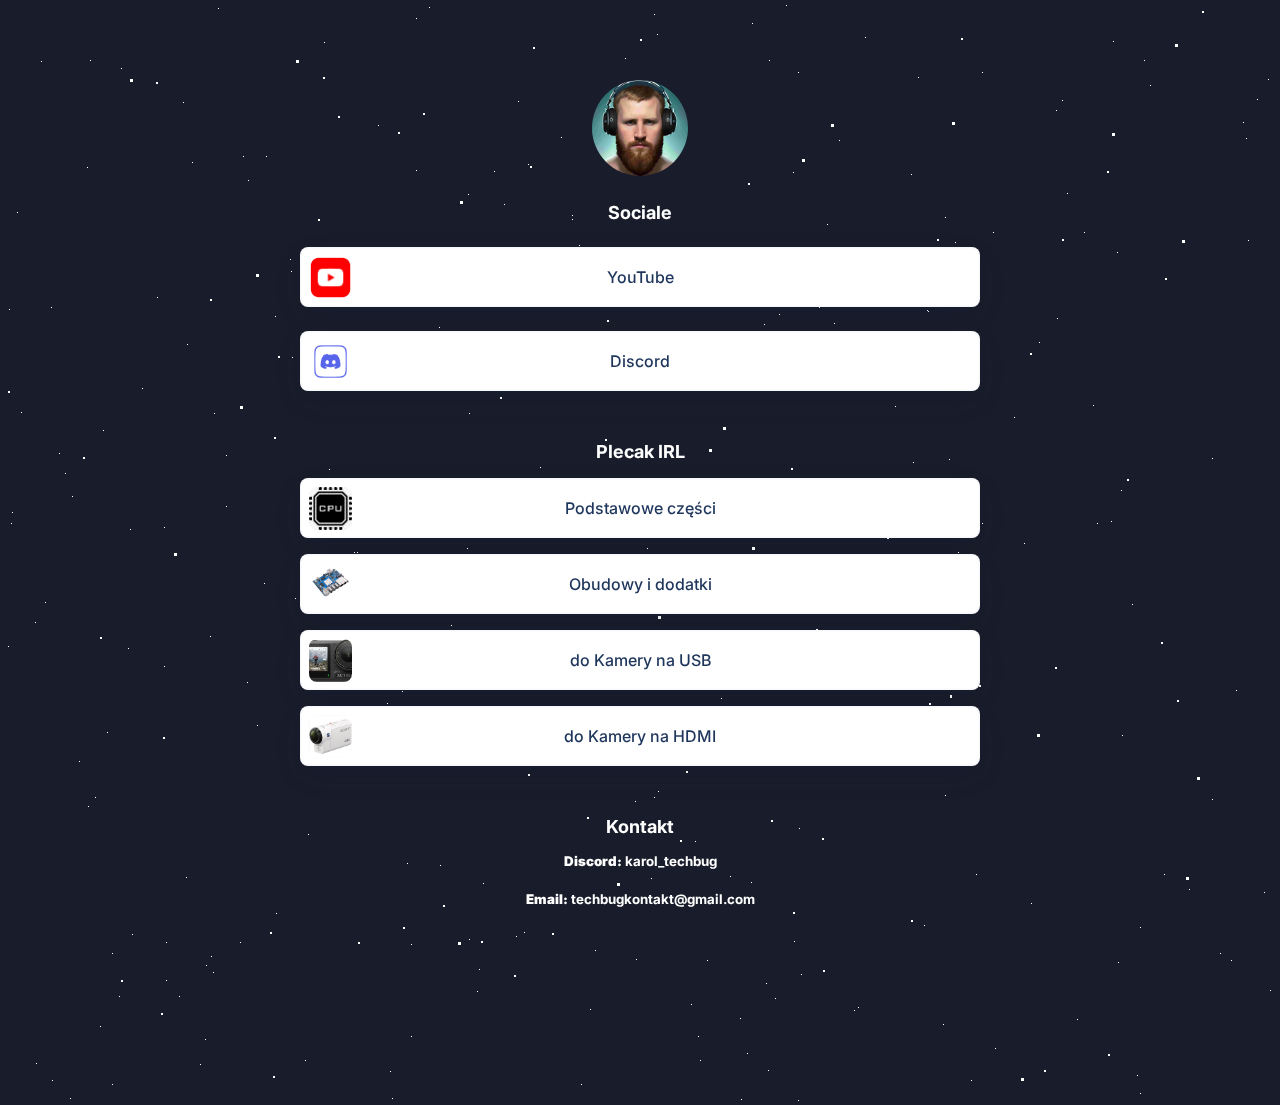
<file: index.html>
<!DOCTYPE html>
<html lang="en">
    <head>
        <meta charset="utf-8">
        <link href="assets/css/style.css" rel="stylesheet">
        <meta name='viewport' content='width=device-width, initial-scale=1.0, maximum-scale=1.0, user-scalable=0'>
        <link rel="shortcut icon" href="assets/images/favicon.png" type="image/webp">
        <link rel="apple-touch-icon" sizes="180x180" href="images/favicon.png">
        <link rel="icon" href="assets/images/favicon.png" type="image/webp">
        <title>Witam na Tech Stronie!</title>
        <link href="https://fonts.googleapis.com/css2?family=Inter:wght@400;500;600;700&amp;display=swap" rel="stylesheet">
    </head>
    <body>
        <!-- Snowfall Background Animation -->
        <section class="animated-background">
            <div id="stars1"></div>
            <div id="stars2"></div>
            <div id="stars3"></div>
        </section>
        <!-- End of Snowfall Background Animation -->

        <div class="min-h-full flex-h-center" id="background_div">
            <input type="hidden" value="https://bio.link" id="app-url">
                <input type="hidden" value="null" id="is-featured">
                    <canvas id="bg-canvas" class="background-overlay"></canvas>
                </input>
            </input>

            <div class="mt-48 page-full-wrap relative ">
                <input type="hidden" value="creator-page" id="page-type">
<div class="page-item-wrap relative">
    <a class="page-item-each py-10 flex-both-center" href="index.html" data-id="261685" data-type="page_item">
                <img class="display-image m-auto" data-src="assets/images/logo.png" src="assets/images/youtubeProfileImage.jpg" alt="[Your photo alt]"/>
    </a></div>
                <h2 class="page-title page-text-color page-text-font mt-16 text-center">Sociale</h2>
                       
                <div class="mt-24">
                    <div class="page-item-wrap relative">
                        <div class="page-item flex-both-center absolute"></div>
                        <a target="_blank"  class="page-item-each py-10 flex-both-center" href="https://www.youtube.com/channel/UC1F-bA5G8eAc-e1f6TM5Jyw?sub_confirmation=1" data-id="261652" data-type="page_item">
                            <img class="link-each-image" data-src="assets/images/youtube.png" src="assets/images/youtube.png" alt="LinkedIn @ [User]"/>
                            <span class=" item-title text-center">YouTube</span>
                        </a>
                    </div>    
                    <div class="mt-24">
                    <div class="page-item-wrap relative">
                        <div class="page-item flex-both-center absolute"></div>
                        <a target="_blank"  class="page-item-each py-10 flex-both-center" href="https://dsc.gg/techbug" data-id="261652" data-type="page_item">
                            <img class="link-each-image" data-src="assets/images/discord.webp" src="assets/images/discord.webp" alt="LinkedIn @ [User]"/>
                            <span class=" item-title text-center">Discord</span>
                        </a>
                    </div>    
                    <br>
                    <h4 class="page-title page-text-color page-text-font mt-16 text-center">Plecak IRL</h4>
                    
                    <div class="page-item-wrap relative">
                        <div class="page-item flex-both-center absolute"></div>
                        <a class="page-item-each py-10 flex-both-center" href="core.html" data-id="261685" data-type="page_item">
                            <img class="link-each-image" data-src="assets/images/cpu.png" src="assets/images/cpu.png" alt="GitHub @ [User]"/>
                             <span class=" item-title text-center">Podstawowe części</span>
                        </a>
                    </div> 
                        <div class="page-item-wrap relative">
                        <div class="page-item flex-both-center absolute"></div>
                        <a class="page-item-each py-10 flex-both-center" href="obudowyidodatki.html" data-id="261685" data-type="page_item">
                            <img class="link-each-image" data-src="assets/images/hdmi.png" src="assets/images/orangePi5plus.png" alt="GitHub @ [User]"/>
                            <span class=" item-title text-center">Obudowy i dodatki</span>
                        </a>
                    </div>
                    <div class="page-item-wrap relative">
                        <div class="page-item flex-both-center absolute"></div>
                        <a class="page-item-each py-10 flex-both-center" href="usb.html" data-id="261685" data-type="page_item">
                            <img class="link-each-image" data-src="assets/images/usb.png" src="assets/images/Djiosmoaction4.jpg" alt="GitHub @ [User]"/>
                            <span class=" item-title text-center">do Kamery na USB</span>
                        </a>
                    </div> 
                    <div class="page-item-wrap relative">
                        <div class="page-item flex-both-center absolute"></div>
                        <a class="page-item-each py-10 flex-both-center" href="hdmi.html" data-id="261685" data-type="page_item">
                            <img class="link-each-image" data-src="assets/images/hdmi.png" src="assets/images/sonyx3000.jpg" alt="GitHub @ [User]"/>
                            <span class=" item-title text-center">do Kamery na HDMI</span>
                        </a>
                    </div> 
                        
                        <br>
                        <h4 class="page-title page-text-color page-text-font mt-16 text-center">Kontakt</h4>
                        <h5 class="page-text-color page-text-font mt-16 text-center"><b>Discord: </b>karol_techbug</h5>
                        <h5 class="page-text-color page-text-font mt-16 text-center"><b>Email: </b>techbugkontakt@gmail.com</h5>
                        
                                                                                                
            </div>
        </div>
    </body>

    <!--
    A different snowfall    
    <script  src="assets/js/snowfall.js"></script>
    -->
</html>
</file>
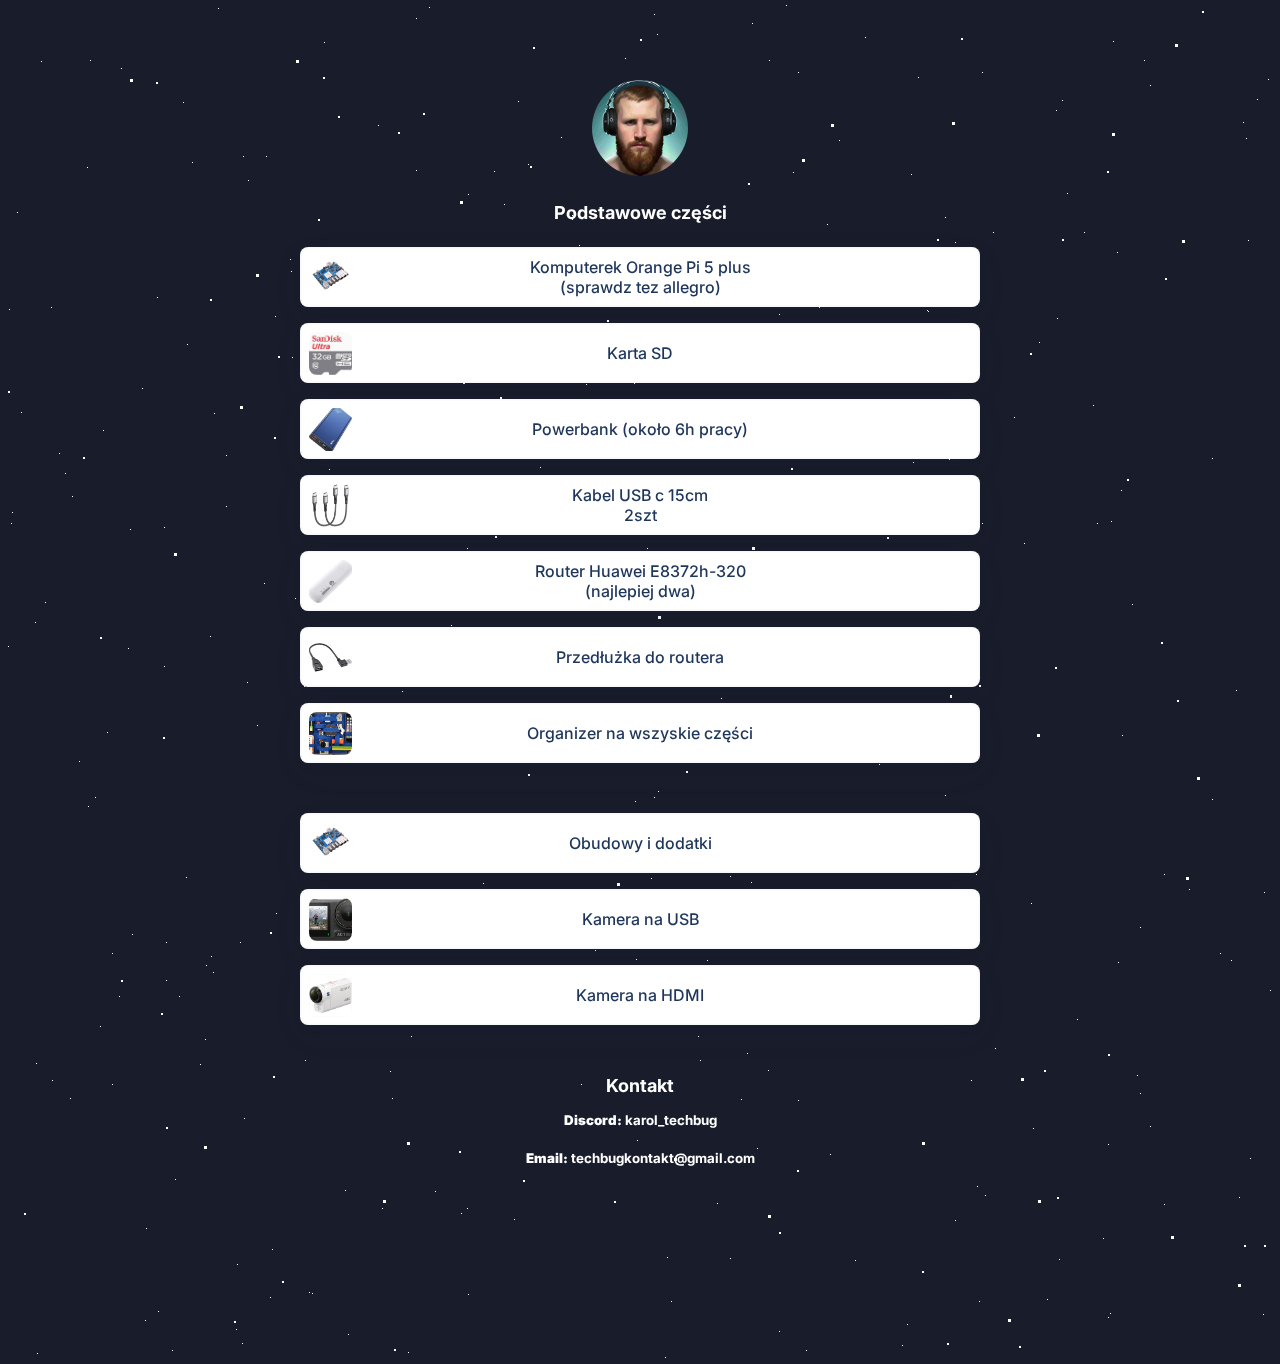
<file: core.html>
<!DOCTYPE html>
<html lang="en">
    <head>
        <meta charset="utf-8">
        <link href="assets/css/style.css" rel="stylesheet">
        <meta name='viewport' content='width=device-width, initial-scale=1.0, maximum-scale=1.0, user-scalable=0'>
        <link rel="shortcut icon" href="assets/images/favicon.png" type="image/webp">
        <link rel="apple-touch-icon" sizes="180x180" href="images/favicon.png">
        <link rel="icon" href="assets/images/favicon.png" type="image/webp">
        <title>Witam na Tech Stronie!</title>
        <link href="https://fonts.googleapis.com/css2?family=Inter:wght@400;500;600;700&amp;display=swap" rel="stylesheet">
    </head>
    <body>
        <!-- Snowfall Background Animation -->
        <section class="animated-background">
            <div id="stars1"></div>
            <div id="stars2"></div>
            <div id="stars3"></div>
          
        </section>
        <!-- End of Snowfall Background Animation -->

        <div class="min-h-full flex-h-center" id="background_div">
            <input type="hidden" value="https://bio.link" id="app-url">
                <input type="hidden" value="null" id="is-featured">
                    <canvas id="bg-canvas" class="background-overlay"></canvas>
                </input>
            </input>

            <div class="mt-48 page-full-wrap relative ">
                <input type="hidden" value="creator-page" id="page-type">
<div class="page-item-wrap relative">
    <a class="page-item-each py-10 flex-both-center" href="index.html" data-id="261685" data-type="page_item">
                <img class="display-image m-auto" data-src="assets/images/logo.png" src="assets/images/youtubeProfileImage.jpg" alt="[Your photo alt]"/>
    </a></div>
                <h2 class="page-title page-text-color page-text-font mt-16 text-center">Podstawowe części</h2>
                       
                <div class="mt-24">
                   
                    <div class="page-item-wrap relative">
                        <div class="page-item flex-both-center absolute"></div>
                        <a target="_blank"  class="page-item-each py-10 flex-both-center" href="https://amzn.to/40ao49i" data-id="261685" data-type="page_item">
                            <img class="link-each-image" data-src="assets/images/usb.png" src="assets/images/orangePi5plus.png" alt="GitHub @ [User]"/>
                            <span class=" item-title text-center">Komputerek Orange Pi 5 plus <br>(sprawdz tez allegro)</span>
                        </a>
                    </div> 
 <div class="page-item-wrap relative">
                        <div class="page-item flex-both-center absolute"></div>
                        <a target="_blank"  class="page-item-each py-10 flex-both-center" href="https://amzn.to/3YdCToK" data-id="261685" data-type="page_item">
                            <img class="link-each-image" data-src="assets/images/usb.png" src="assets/images/kartaSD.jpg" alt="GitHub @ [User]"/>
                            <span class=" item-title text-center">Karta SD</span>
                        </a>
                    </div>
<div class="page-item-wrap relative">
                        <div class="page-item flex-both-center absolute"></div>
                        <a target="_blank"  class="page-item-each py-10 flex-both-center" href="https://amzn.to/4dPMJD2" data-id="261685" data-type="page_item">
                            <img class="link-each-image" data-src="assets/images/usb.png" src="assets/images/powerbank.jpg" alt="GitHub @ [User]"/>
                            <span class=" item-title text-center">Powerbank (około 6h pracy)</span>
                        </a>
                    </div>
 <div class="page-item-wrap relative">
                        <div class="page-item flex-both-center absolute"></div>
                        <a target="_blank"  class="page-item-each py-10 flex-both-center" href="https://amzn.to/408hpMP" data-id="261685" data-type="page_item">
                            <img class="link-each-image" data-src="assets/images/usb.png" src="assets/images/kabelkiusbc.jpg" alt="GitHub @ [User]"/>
                            <span class=" item-title text-center">Kabel USB c 15cm<br>2szt</span>
                        </a>
                    </div>
 <div class="page-item-wrap relative">
                        <div class="page-item flex-both-center absolute"></div>
                        <a target="_blank"  class="page-item-each py-10 flex-both-center" href="https://amzn.to/48eoptC" data-id="261685" data-type="page_item">
                            <img class="link-each-image" data-src="assets/images/usb.png" src="assets/images/routerhuawei.jpg" alt="GitHub @ [User]"/>
                            <span class=" item-title text-center">Router Huawei E8372h-320 <br>(najlepiej dwa)</span>
                        </a>
                    </div>
                </div>
 <div class="page-item-wrap relative">
                        <div class="page-item flex-both-center absolute"></div>
                        <a target="_blank"  class="page-item-each py-10 flex-both-center" href="https://amzn.to/489eEws" data-id="261685" data-type="page_item">
                            <img class="link-each-image" data-src="assets/images/usb.png" src="assets/images/przedluzkadoroutera.jpg" alt="GitHub @ [User]"/>
                            <span class=" item-title text-center">Przedłużka do routera</span>
                        </a>
                    </div>
                    
 <div class="page-item-wrap relative">
                        <div class="page-item flex-both-center absolute"></div>
                        <a target="_blank"  class="page-item-each py-10 flex-both-center" href="https://amzn.to/3BPA45M" data-id="261685" data-type="page_item">
                            <img class="link-each-image" data-src="assets/images/usb.png" src="assets/images/organizerCocoon.jpg" alt="GitHub @ [User]"/>
                            <span class=" item-title text-center">Organizer na wszyskie części</span>
                        </a>
                    </div>
                   <br>
                 <div class="page-item-wrap relative">
                        <div class="page-item flex-both-center absolute"></div>
                        <a class="page-item-each py-10 flex-both-center" href="obudowyidodatki.html" data-id="261685" data-type="page_item">
                            <img class="link-each-image" data-src="assets/images/hdmi.png" src="assets/images/orangePi5plus.png" alt="GitHub @ [User]"/>
                            <span class=" item-title text-center">Obudowy i dodatki</span>
                        </a>
                    </div>
                    <div class="page-item-wrap relative">
                        <div class="page-item flex-both-center absolute"></div>
                        <a class="page-item-each py-10 flex-both-center" href="usb.html" data-id="261685" data-type="page_item">
                            <img class="link-each-image" data-src="assets/images/usb.png" src="assets/images/Djiosmoaction4.jpg" alt="GitHub @ [User]"/>
                            <span class=" item-title text-center">Kamera na USB</span>
                        </a>
                    </div>
                    <div class="page-item-wrap relative">
                        <div class="page-item flex-both-center absolute"></div>
                        <a class="page-item-each py-10 flex-both-center" href="hdmi.html" data-id="261685" data-type="page_item">
                            <img class="link-each-image" data-src="assets/images/hdmi.png" src="assets/images/sonyx3000.jpg" alt="GitHub @ [User]"/>
                            <span class=" item-title text-center">Kamera na HDMI</span>
                        </a>
                    </div>
                <br>
                        <h4 class="page-title page-text-color page-text-font mt-16 text-center">Kontakt</h4>
                        <h5 class="page-text-color page-text-font mt-16 text-center"><b>Discord: </b>karol_techbug</h5>
                        <h5 class="page-text-color page-text-font mt-16 text-center"><b>Email: </b>techbugkontakt@gmail.com</h5>
                                                                                              
            </div>
        </div> 
    </body>

    <!--
    A different snowfall    
    <script  src="assets/js/snowfall.js"></script>
    -->
</html>
</file>
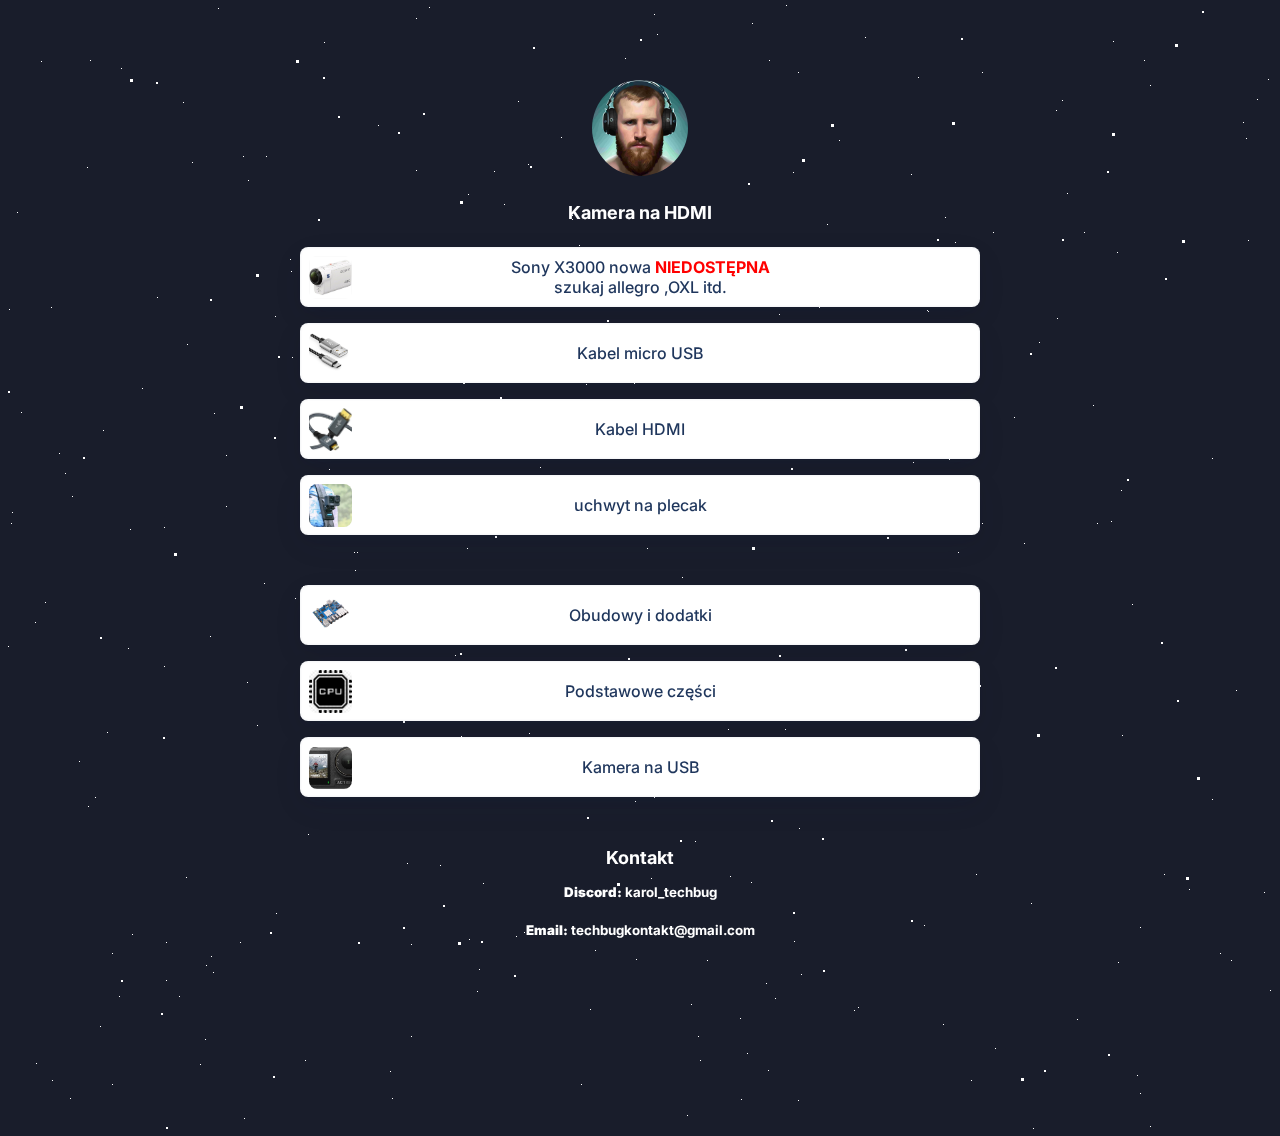
<file: hdmi.html>
<!DOCTYPE html>
<html lang="en">
    <head>
        <meta charset="utf-8">
        <link href="assets/css/style.css" rel="stylesheet">
        <meta name='viewport' content='width=device-width, initial-scale=1.0, maximum-scale=1.0, user-scalable=0'>
        <link rel="shortcut icon" href="assets/images/favicon.png" type="image/webp">
        <link rel="apple-touch-icon" sizes="180x180" href="images/favicon.png">
        <link rel="icon" href="assets/images/favicon.png" type="image/webp">
        <title>Witam na Tech Stronie!</title>
        <link href="https://fonts.googleapis.com/css2?family=Inter:wght@400;500;600;700&amp;display=swap" rel="stylesheet">
    </head>
    <body>
        <!-- Snowfall Background Animation -->
        <section class="animated-background">
            <div id="stars1"></div>
            <div id="stars2"></div>
            <div id="stars3"></div>
        </section>
        <!-- End of Snowfall Background Animation -->

        <div class="min-h-full flex-h-center" id="background_div">
            <input type="hidden" value="https://bio.link" id="app-url">
                <input type="hidden" value="null" id="is-featured">
                    <canvas id="bg-canvas" class="background-overlay"></canvas>
                </input>
            </input>

            <div class="mt-48 page-full-wrap relative ">
                <input type="hidden" value="creator-page" id="page-type">
<div class="page-item-wrap relative">
    <a class="page-item-each py-10 flex-both-center" href="index.html" data-id="261685" data-type="page_item">
                <img class="display-image m-auto" data-src="assets/images/logo.png" src="assets/images/youtubeProfileImage.jpg" alt="[Your photo alt]"/>
    </a></div>
                <h2 class="page-title page-text-color page-text-font mt-16 text-center">Kamera na HDMI</h2>
                       
                <div class="mt-24">
                   
                    <div class="page-item-wrap relative">
                        <div class="page-item flex-both-center absolute"></div>
                        <a target="_blank"  class="page-item-each py-10 flex-both-center" data-id="261685" data-type="page_item">
                            <img class="link-each-image" data-src="assets/images/usb.png" src="assets/images/sonyx3000.jpg" alt="GitHub @ [User]"/>
                            <span class=" item-title text-center">Sony X3000 nowa <b style="color:red">NIEDOSTĘPNA</b><br>szukaj allegro ,OXL itd.</span>
                        </a>
                    </div> 
 <div class="page-item-wrap relative">
                        <div class="page-item flex-both-center absolute"></div>
                        <a target="_blank"  class="page-item-each py-10 flex-both-center" href="https://amzn.to/3AbGLhZ" data-id="261685" data-type="page_item">
                            <img class="link-each-image" data-src="assets/images/usb.png" src="assets/images/kabelmicroUSB.jpg" alt="GitHub @ [User]"/>
                            <span class=" item-title text-center">Kabel micro USB</span>
                        </a>
                    </div>
 <div class="page-item-wrap relative">
                        <div class="page-item flex-both-center absolute"></div>
                        <a target="_blank"  class="page-item-each py-10 flex-both-center" href="https://amzn.to/40b89ay" data-id="261685" data-type="page_item">
                            <img class="link-each-image" data-src="assets/images/usb.png" src="assets/images/kabelHDMI.jpg" alt="GitHub @ [User]"/>
                            <span class=" item-title text-center">Kabel HDMI</span>
                        </a>
                    </div>
                    <div class="page-item-wrap relative">
                        <div class="page-item flex-both-center absolute"></div>
                        <a target="_blank"  class="page-item-each py-10 flex-both-center" href="https://amzn.to/3zSAkR5" data-id="261685" data-type="page_item">
                            <img class="link-each-image" data-src="assets/images/usb.png" src="assets/images/uchwytKamera.jpg" alt="GitHub @ [User]"/>
                            <span class=" item-title text-center">uchwyt na plecak</span>
                        </a>
                    </div>

                   <br>
                     <div class="page-item-wrap relative">
                        <div class="page-item flex-both-center absolute"></div>
                        <a class="page-item-each py-10 flex-both-center" href="obudowyidodatki.html" data-id="261685" data-type="page_item">
                            <img class="link-each-image" data-src="assets/images/hdmi.png" src="assets/images/orangePi5plus.png" alt="GitHub @ [User]"/>
                            <span class=" item-title text-center">Obudowy i dodatki</span>
                        </a>
                    </div>
                    <div class="page-item-wrap relative">
                        <div class="page-item flex-both-center absolute"></div>
                        <a class="page-item-each py-10 flex-both-center" href="core.html" data-id="261685" data-type="page_item">
                            <img class="link-each-image" data-src="assets/images/cpu.png" src="assets/images/cpu.png" alt="GitHub @ [User]"/>
                             <span class=" item-title text-center">Podstawowe części</span>
                        </a>
                    </div> 
                     <div class="page-item-wrap relative">
                        <div class="page-item flex-both-center absolute"></div>
                        <a class="page-item-each py-10 flex-both-center" href="usb.html" data-id="261685" data-type="page_item">
                            <img class="link-each-image" data-src="assets/images/usb.png" src="assets/images/Djiosmoaction4.jpg" alt="GitHub @ [User]"/>
                            <span class=" item-title text-center">Kamera na USB</span>
                        </a>
                    </div>
                    <br>
                        <h4 class="page-title page-text-color page-text-font mt-16 text-center">Kontakt</h4>
                        <h5 class="page-text-color page-text-font mt-16 text-center"><b>Discord: </b>karol_techbug</h5>
                        <h5 class="page-text-color page-text-font mt-16 text-center"><b>Email: </b>techbugkontakt@gmail.com</h5>
                                                                                            
            </div>
        </div> 
    </body>

    <!--
    A different snowfall    
    <script  src="assets/js/snowfall.js"></script>
    -->
</html>
</file>
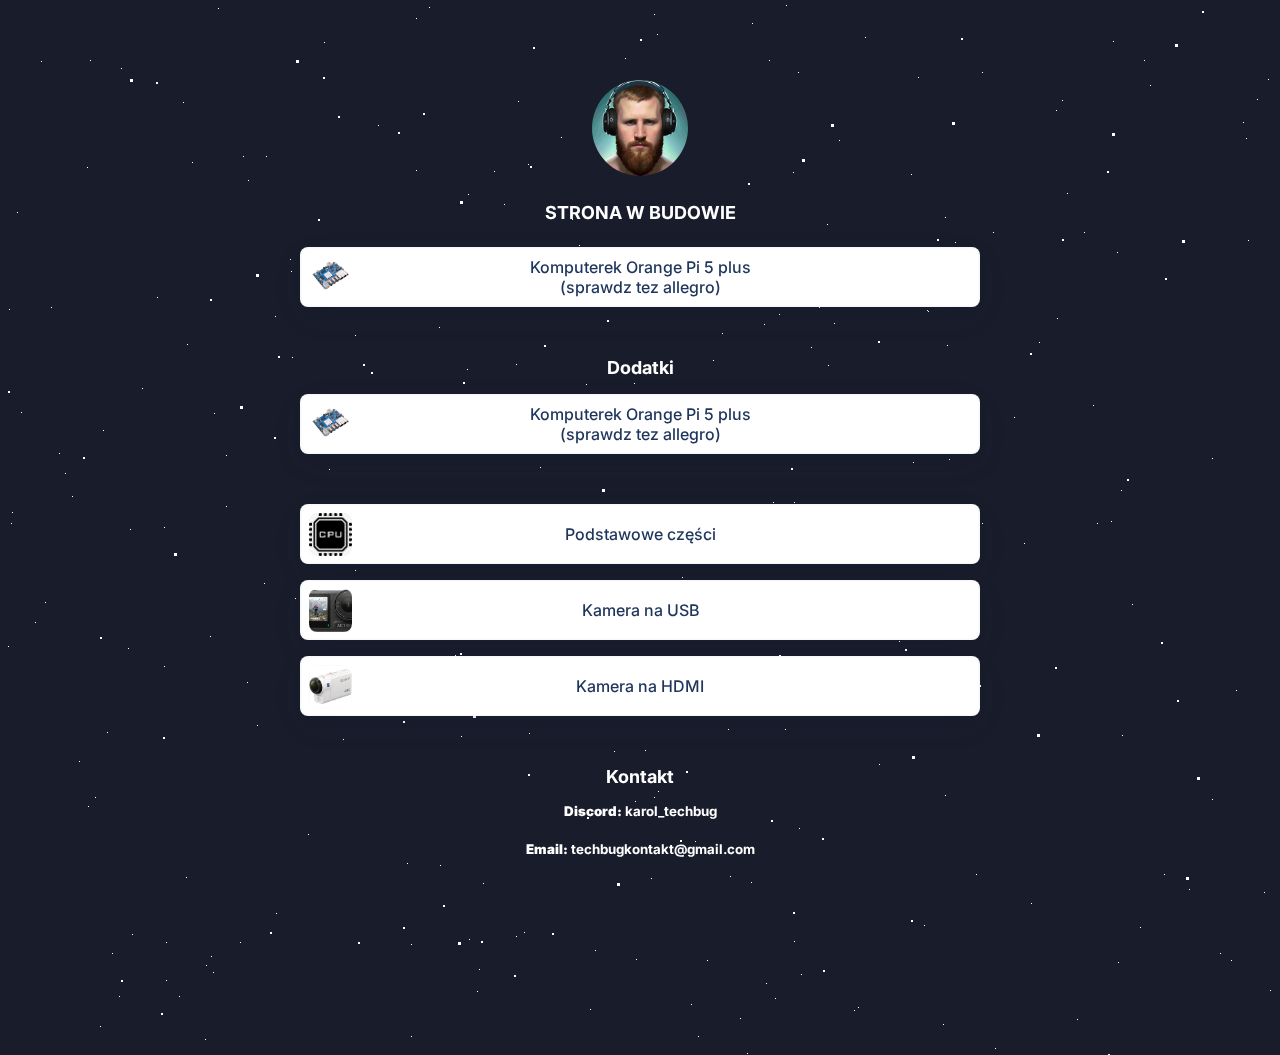
<file: obudowyidodatki.html>
<!DOCTYPE html>
<html lang="en">
    <head>
        <meta charset="utf-8">
        <link href="assets/css/style.css" rel="stylesheet">
        <meta name='viewport' content='width=device-width, initial-scale=1.0, maximum-scale=1.0, user-scalable=0'>
        <link rel="shortcut icon" href="assets/images/favicon.png" type="image/webp">
        <link rel="apple-touch-icon" sizes="180x180" href="images/favicon.png">
        <link rel="icon" href="assets/images/favicon.png" type="image/webp">
        <title>Witam na Tech Stronie!</title>
        <link href="https://fonts.googleapis.com/css2?family=Inter:wght@400;500;600;700&amp;display=swap" rel="stylesheet">
    </head>
    <body>
        <!-- Snowfall Background Animation -->
        <section class="animated-background">
            <div id="stars1"></div>
            <div id="stars2"></div>
            <div id="stars3"></div>
          
        </section>
        <!-- End of Snowfall Background Animation -->

        <div class="min-h-full flex-h-center" id="background_div">
            <input type="hidden" value="https://bio.link" id="app-url">
                <input type="hidden" value="null" id="is-featured">
                    <canvas id="bg-canvas" class="background-overlay"></canvas>
                </input>
            </input>

            <div class="mt-48 page-full-wrap relative ">
                <input type="hidden" value="creator-page" id="page-type">
<div class="page-item-wrap relative">
    <a class="page-item-each py-10 flex-both-center" href="index.html" data-id="261685" data-type="page_item">
                <img class="display-image m-auto" data-src="assets/images/logo.png" src="assets/images/youtubeProfileImage.jpg" alt="[Your photo alt]"/>
    </a></div>
                <h2 class="page-title page-text-color page-text-font mt-16 text-center">STRONA W BUDOWIE</h2>
                       
                <div class="mt-24">
                   
                    <div class="page-item-wrap relative">
                        <div class="page-item flex-both-center absolute"></div>
                        <a target="_blank"  class="page-item-each py-10 flex-both-center" href="https://amzn.to/40ao49i" data-id="261685" data-type="page_item">
                            <img class="link-each-image" data-src="assets/images/usb.png" src="assets/images/orangePi5plus.png" alt="GitHub @ [User]"/>
                            <span class=" item-title text-center">Komputerek Orange Pi 5 plus <br>(sprawdz tez allegro)</span>
                        </a>
                    </div> 
                        <br>
                    <h2 class="page-title page-text-color page-text-font mt-16 text-center">Dodatki</h2>
                    
                     <div class="page-item-wrap relative">
                        <div class="page-item flex-both-center absolute"></div>
                        <a target="_blank"  class="page-item-each py-10 flex-both-center" href="https://amzn.to/40ao49i" data-id="261685" data-type="page_item">
                            <img class="link-each-image" data-src="assets/images/usb.png" src="assets/images/orangePi5plus.png" alt="GitHub @ [User]"/>
                            <span class=" item-title text-center">Komputerek Orange Pi 5 plus <br>(sprawdz tez allegro)</span>
                        </a>
                    </div> 
                    
                    
                    
                    <br>
                    
                    
                    
                    
                 <div class="page-item-wrap relative">
                        <div class="page-item flex-both-center absolute"></div>
                        <a class="page-item-each py-10 flex-both-center" href="core.html" data-id="261685" data-type="page_item">
                            <img class="link-each-image" data-src="assets/images/cpu.png" src="assets/images/cpu.png" alt="GitHub @ [User]"/>
                             <span class=" item-title text-center">Podstawowe części</span>
                        </a>
                    </div> 
                    <div class="page-item-wrap relative">
                        <div class="page-item flex-both-center absolute"></div>
                        <a class="page-item-each py-10 flex-both-center" href="usb.html" data-id="261685" data-type="page_item">
                            <img class="link-each-image" data-src="assets/images/usb.png" src="assets/images/Djiosmoaction4.jpg" alt="GitHub @ [User]"/>
                            <span class=" item-title text-center">Kamera na USB</span>
                        </a>
                    </div>
                    <div class="page-item-wrap relative">
                        <div class="page-item flex-both-center absolute"></div>
                        <a class="page-item-each py-10 flex-both-center" href="hdmi.html" data-id="261685" data-type="page_item">
                            <img class="link-each-image" data-src="assets/images/hdmi.png" src="assets/images/sonyx3000.jpg" alt="GitHub @ [User]"/>
                            <span class=" item-title text-center">Kamera na HDMI</span>
                        </a>
                    </div>
                <br>
                        <h4 class="page-title page-text-color page-text-font mt-16 text-center">Kontakt</h4>
                        <h5 class="page-text-color page-text-font mt-16 text-center"><b>Discord: </b>karol_techbug</h5>
                        <h5 class="page-text-color page-text-font mt-16 text-center"><b>Email: </b>techbugkontakt@gmail.com</h5>
                                                                                              
            </div>
        </div> 
    </body>

    <!--
    A different snowfall    
    <script  src="assets/js/snowfall.js"></script>
    -->
</html>
</file>
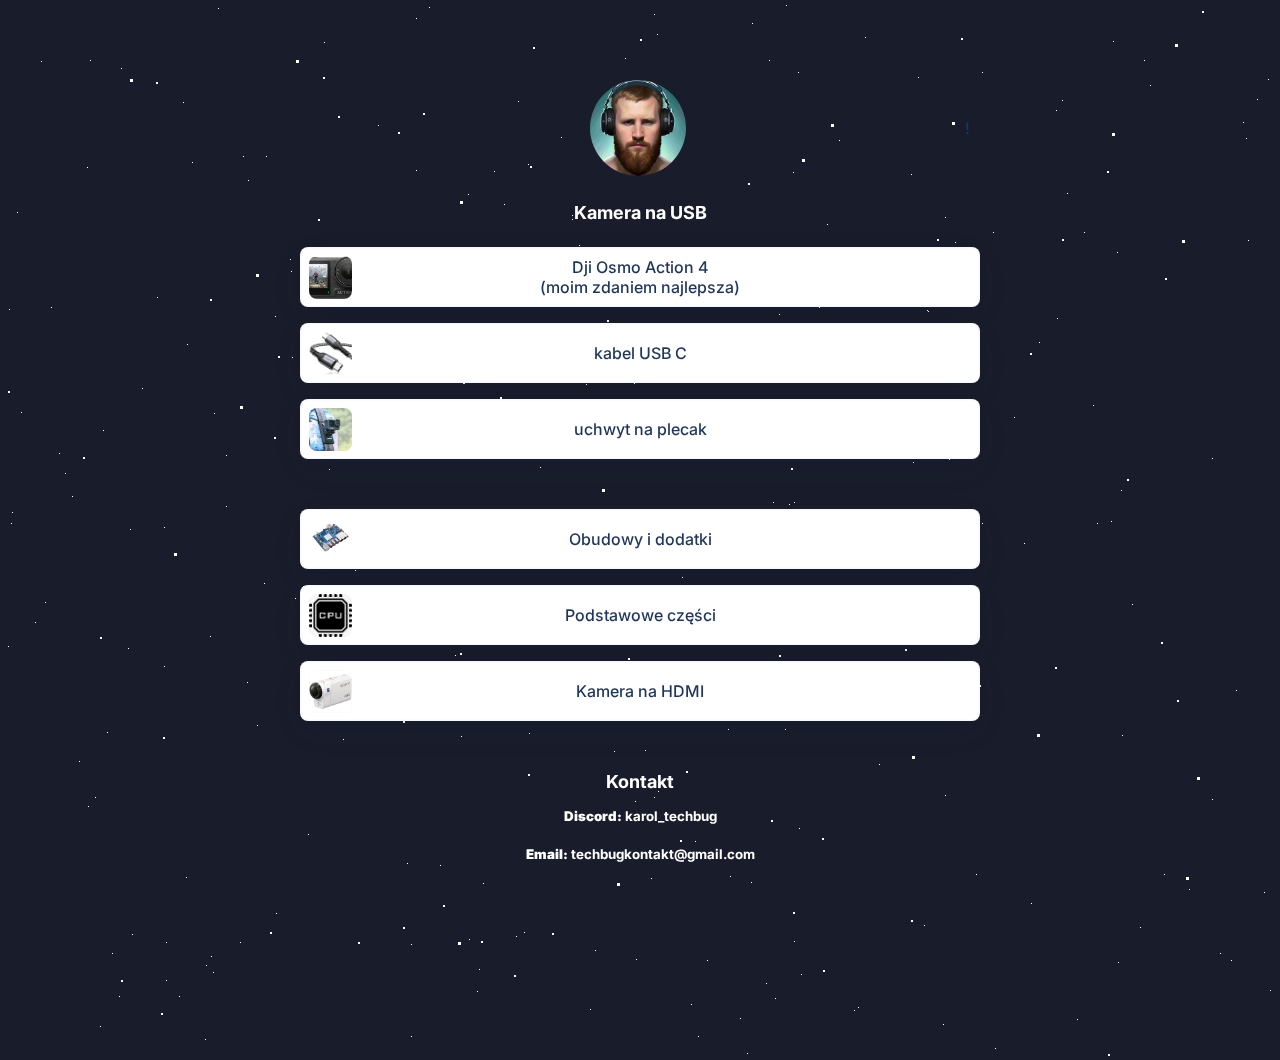
<file: usb.html>
<!DOCTYPE html>
<html lang="en">
    <head>
        <meta charset="utf-8">
        <link href="assets/css/style.css" rel="stylesheet">
        <meta name='viewport' content='width=device-width, initial-scale=1.0, maximum-scale=1.0, user-scalable=0'>
        <link rel="shortcut icon" href="assets/images/favicon.png" type="image/webp">
        <link rel="apple-touch-icon" sizes="180x180" href="images/favicon.png">
        <link rel="icon" href="assets/images/favicon.png" type="image/webp">
        <title>Witam na Tech Stronie!</title>
        <link href="https://fonts.googleapis.com/css2?family=Inter:wght@400;500;600;700&amp;display=swap" rel="stylesheet">
    </head>
    <body>
        <!-- Snowfall Background Animation -->
        <section class="animated-background">
            <div id="stars1"></div>
            <div id="stars2"></div>
            <div id="stars3"></div>
        </section>
        <!-- End of Snowfall Background Animation -->

        <div class="min-h-full flex-h-center" id="background_div">
            <input type="hidden" value="https://bio.link" id="app-url">
                <input type="hidden" value="null" id="is-featured">
                    <canvas id="bg-canvas" class="background-overlay"></canvas>
                </input>
            </input>

            <div class="mt-48 page-full-wrap relative ">
                <input type="hidden" value="creator-page" id="page-type">
<div class="page-item-wrap relative">
    <a class="page-item-each py-10 flex-both-center" href="index.html" data-id="261685" data-type="page_item">
                <img class="display-image m-auto" data-src="assets/images/logo.png" src="assets/images/youtubeProfileImage.jpg" alt="[Your photo alt]"/>
    !</a></div>
                <h2 class="page-title page-text-color page-text-font mt-16 text-center">Kamera na USB</h2>
                       
                <div class="mt-24">
                   
                    <div class="page-item-wrap relative">
                        <div class="page-item flex-both-center absolute"></div>
                        <a target="_blank"  class="page-item-each py-10 flex-both-center" href="https://amzn.to/3YqSkuZ" data-id="261685" data-type="page_item">
                            <img class="link-each-image" data-src="assets/images/usb.png" src="assets/images/Djiosmoaction4.jpg" alt="GitHub @ [User]"/>
                            <span class=" item-title text-center">Dji Osmo Action 4<br>(moim zdaniem najlepsza)</span>
                        </a>
                    </div> 
 <div class="page-item-wrap relative">
                        <div class="page-item flex-both-center absolute"></div>
                        <a target="_blank"  class="page-item-each py-10 flex-both-center" href="https://amzn.to/3A5Xmnr" data-id="261685" data-type="page_item">
                            <img class="link-each-image" data-src="assets/images/usb.png" src="assets/images/usbcdoc.jpg" alt="GitHub @ [User]"/>
                            <span class=" item-title text-center">kabel USB C</span>
                        </a>
                    </div>
                    <div class="page-item-wrap relative">
                        <div class="page-item flex-both-center absolute"></div>
                        <a target="_blank"  class="page-item-each py-10 flex-both-center" href="https://amzn.to/3zSAkR5" data-id="261685" data-type="page_item">
                            <img class="link-each-image" data-src="assets/images/usb.png" src="assets/images/uchwytKamera.jpg" alt="GitHub @ [User]"/>
                            <span class=" item-title text-center">uchwyt na plecak</span>
                        </a>
                    </div>
 
                   <br>
                     <div class="page-item-wrap relative">
                        <div class="page-item flex-both-center absolute"></div>
                        <a class="page-item-each py-10 flex-both-center" href="obudowyidodatki.html" data-id="261685" data-type="page_item">
                            <img class="link-each-image" data-src="assets/images/hdmi.png" src="assets/images/orangePi5plus.png" alt="GitHub @ [User]"/>
                            <span class=" item-title text-center">Obudowy i dodatki</span>
                        </a>
                    </div>
                    <div class="page-item-wrap relative">
                        <div class="page-item flex-both-center absolute"></div>
                        <a class="page-item-each py-10 flex-both-center" href="core.html" data-id="261685" data-type="page_item">
                            <img class="link-each-image" data-src="assets/images/cpu.png" src="assets/images/cpu.png" alt="GitHub @ [User]"/>
                             <span class=" item-title text-center">Podstawowe części</span>
                        </a>
                    </div>  
                    <div class="page-item-wrap relative">
                        <div class="page-item flex-both-center absolute"></div>
                        <a class="page-item-each py-10 flex-both-center" href="hdmi.html" data-id="261685" data-type="page_item">
                            <img class="link-each-image" data-src="assets/images/hdmi.png" src="assets/images/sonyx3000.jpg" alt="GitHub @ [User]"/>
                            <span class=" item-title text-center">Kamera na HDMI</span>
                        </a>
                    </div> 
                    <br>
                        <h4 class="page-title page-text-color page-text-font mt-16 text-center">Kontakt</h4>
                        <h5 class="page-text-color page-text-font mt-16 text-center"><b>Discord: </b>karol_techbug</h5>
                        <h5 class="page-text-color page-text-font mt-16 text-center"><b>Email: </b>techbugkontakt@gmail.com</h5>
                                                                                              
            </div>
        </div> 
    </body>

    <!--
    A different snowfall    
    <script  src="assets/js/snowfall.js"></script>
    -->
</html>
</file>
<file: assets/css/style.css>
body,html{
    -ms-scroll-chaining:none;
    overscroll-behavior:none;
    margin:0;
    padding:0;
    background-color: #191d2b;
}

@-webkit-keyframes slidetounlock{
    0%{background-position:-100px 0}
    10%{background-position:-100px 0}
    50%{background-position:100px 0}
    to{background-position:100px 0}
}

@keyframes slidetounlock{
    0%{background-position:-100px 0}
    10%{background-position:-100px 0}
    50%{background-position:100px 0}
    to{background-position:100px 0}
}

.min-h-full{
    min-height:100vh
}

.flex{
    display:flex
}

.flex-both-center{
    display:flex;
    justify-content:center;
    align-items:center
}

.flex-wrap{
    flex-wrap:wrap
}

.flex-h-center{
    display:flex;
    justify-content:center
}

.item-center{
    align-items:center
}

.flex-dir-c{
    flex-direction:column
}

.mx-auto{
    margin-left:auto;
    margin-right:auto
}
.mt-2{
    margin-top:2px
}
.mt-4{
    margin-top:4px
}
.mt-8{
    margin-top:8px
}
.mt-12{
    margin-top:12px
}
.mt-16{
    margin-top:16px
}
.mt-24{
    margin-top:24px
}
.mt-32{
    margin-top:32px
}
.mt-48{
    margin-top:48px
}
.mt-120{
    margin-top:120px
}
.mb-48{
    margin-bottom:48px
}
.m-auto{
    margin:auto
}
.ml-6{
    margin-left:6px
}
.py-10{
    padding:10px
}
.ln-h-22{
    line-height:22px
}
.ln-h-32{
    line-height:32px
}

.text-fs-14{
    font-size:14px
}
.text-fs-16{
    font-size:16px
}
.text-fs-18{
    font-size:18px
}
.text-fs-20{
    font-size:20px
}
.text-fs-22{
    font-size:22px
}

.font-inter{
    font-family:Inter,sans-serif
}
.font-weight-500{
    font-weight:500
}
.font-weight-600{
    font-weight:600
}

.color-white{
    color:#fff
}
.color-gray{
    color:hsla(0,0%,100%,.9)
}
.color-dark{
    color:#222
}
.color-danger{
    color:#ff4963
}

.page-bg{
    position:fixed;
    inset:0;
    z-index:-1;
    height:100vh;
    width:100vw
}
.page-image {
    object-position: center;

}

.display-image {
    border-radius: 50%;
}

.page-title {
    font-size: 18px;
    font-weight: 700;
}

.page-bioline {
    font-size: 16px;
    font-weight: 600;
}

.page-item-title {
    font-size: 16px;
    font-weight: 700;
}

.page-item-each {
    color: #1F365C;
    font-family: 'Inter', sans-serif;
    font-size: 16px;
    font-weight: 500;
    text-transform: none;
    border-radius: 8px;
    
    min-height: 60px;
}

.page-item-wrap {
    margin: 16px 0;
}

.page-item-wrap:last-child {
    margin-bottom: 0;
}

.page-item-wrap:hover {
    transform: translate3d(0px, 0px, 0px) scale(1.015);
}

.page-item {
    border: 0px solid #FFFFFF;
    background: #FFFFFF ;
    border-radius: 8px;
   box-shadow: 0px 6px 14px -6px rgba(24, 39, 75, 0.12), 0px 10px 32px -4px rgba(24, 39, 75, 0.1), inset 0px 0px 2px 1px rgba(24, 39, 75, 0.05);
}


.embed-wrap iframe, .embed-wrap-inside {
    border-radius: 8px;
}

.link-each-image, .page-item-wrap {
    border-radius: 8px;
}

.page-text-font {
    font-family: 'Inter', sans-serif;
    text-transform: none;
}

.page-text-color {
    color: #fff;
}

.social-icon-fill path, .social-icon-fill circle, .social-icon-fill rect {
    fill: #fff;
}

.page-overlay-btn {
    border: 2px solid #1F365C;
}

.w-full{
    width:100%
}

.w-250{
    width:250px
}
.h-150,.h-165{
    height:150px
}

.background-overlay{
    position:fixed;
    width:100%;
    height:100%;
    z-index:0
}

.page-overlay{
    position:fixed;
    left:0;
    top:0;
    width:100vw;
    height:100vh;
    background:rgba(0,0,0,.1);
    -webkit-backdrop-filter:blur(20px);
    backdrop-filter:blur(20px);
    z-index:100
}
.page-overlay-btn{
    text-decoration:none;
    font-family:Inter,sans-serif;
    background:transparent;
    padding:10px 30px;
    border-radius:6px;
    font-size:1.2em;
    display:inline-block;
    cursor:pointer
}
.page-overlay-title{
    font-size:30px;
    font-family:sans-serif
}

.page-overlay-text{
    font-size:18px
}

.page-image{
    position:fixed;
    left:0;
    top:0;
    width:100vw;
    height:100vh;
    -o-object-fit:cover;
    object-fit:cover
}

.display-image{
    width:96px;
    height:96px;
    display:block;
    border-radius:50%;
    -o-object-fit:cover;
    object-fit:cover
}
.text-center{
    text-align:center
}

.page-title{
    margin-bottom:0
}

.page-bioline{
    font-weight:500
}

.page-full-wrap{
    width:680px;
    z-index:10;
    padding-bottom:176px
}
.page-item-wrap{
    transition:transform .15s cubic-bezier(.17,.67,.29,2.71) 0s
}

.page-item-wrap.show-embed{
    border-radius:30px;
    transition:unset;
    transform:unset
}

.page-item-wrap.show-embed:hover{
    transform:unset
}

.page-item-wrap.show-embed:hover .page-item:after,.page-item-wrap.show-embed:hover .page-item:before{
    -webkit-animation:unset;
    animation:unset
}

.show-embed-item{
    overflow:hidden;
    transition:all .3s ease-in-out
}

.page-item-wrap.show-embed .show-embed-item{
    overflow:visible
}

.embed-ind-arrow-icon{
    transform:rotate(-90deg)
}

.page-item-wrap.show-embed .embed-ind-arrow-icon{
    transform:rotate(0deg)
}

.page-item{
    box-sizing:border-box;
    position:absolute;
    left:0;
    top:0;
    width:100%;
    height:100%;
    z-index:-1
}
.page-social{
    display:block;
    cursor:pointer;
    margin:0 12px 12px
}

.page-social svg{
    width:28px;
    height:28px
}

.relative{
    position:relative
}

.link-each-image{
    width:43px;
    height:43px;
    position:absolute;
    left:9px;
    -o-object-fit:cover;
    object-fit:cover
}

.page-logo{
    position:absolute;
    bottom:32px;
    left:calc(50% - 15px)
}

.page-logo:hover svg .bl-logo-br{
    opacity:1
}

.rounded-md{
    border-radius:8px
}

.close-embed{
    width:25px;
    height:25px;
    border-radius:50%;
    background:#fff;
    opacity:.7
}

.embed-wrap{
    width:100%;
    box-sizing:border-box;
    padding:8px;
    height:100%
}

.embed-ind-arrow{
    position:absolute;
    right:24px;
    height:14px;
    top:calc(50% - 7px);
    margin-bottom:16px
}

.embed-ind-arrow-icon{
    transition:all .4s ease-in-out
}

.close-embed:hover{
    opacity:1
}

.cursor-pointer{
    cursor:pointer
}

.page-item-each{
    text-decoration:none;
    overflow:hidden;
    z-index:10;
    box-sizing:border-box
}

.item-title{
    width:55%;
    word-break:break-word
}
.social-icon-anchor{
    position:absolute;
    width:100%;
    height:100%;
    left:0;
    top:0
}

.page-social:hover{
    transition:all .1s ease-in-out;
    transform:scale(1.1)
}

.page-item-title{
    font-weight:700;
    margin-bottom:16px
}

.embed-wrap-inside{
    background-color:#fff;
    display:flex;
    justify-content:center;
    box-sizing:border-box;
    padding:10px;
    height:100%;
    overflow:hidden
}

.embed-wrap-inside iframe{
    width:auto;
    min-width:500px
}

.embed-wrap-inside{
    position:relative
}

.embed-wrap-inside:after{
    content:"";
    position:absolute;
    height:85%;
    width:495px;
    border:10px solid #fff;
    transition-property:border;
    transition-duration:.2s;
    pointer-events:none
}

.subscribers-img{
    width:66px;
    height:66px;
    border-radius:50%;
    box-shadow:0 0 10px rgba(0,0,0,.05);
    position:absolute;
    top:-33px;
    left:calc(50% - 33px)
}

.subsc-count{
    color:hsla(0,0%,100%,.9);
    line-height:24px;
    font-weight:300
}

.subsc-err{
    height:40px;
    transition:all .25s ease-in-out
}

.w-400{
    width:400px
}

.subsc-button{
    height:40px;
    padding:0 16px;
    background:#fff;
    border:1px solid #fff;
    border-radius:0 2px 2px 0;
    line-height:32px;
    text-transform:capitalize;
    color:#000;
    cursor:pointer;
    justify-content:center;
    align-items:center;
    text-decoration:none
}

.thank-you-btn{
    border-radius:2px
}

.dark-btn{
    background:#222;
    height:48px;
    padding:0 24px;
    color:#fff;
    border:1.5px solid #222
}

.subsc-button:focus{
    outline:none
}

.subsc-email{
    background:hsla(0,0%,100%,.1);
    border:1.5px solid #fff;
    border-radius:2px 0 0 2px;
    padding:0 12px;
    height:40px;
    font-size:14px;
    width:calc(100% - 180px);
    box-sizing:border-box
}

.dark-input{
    border:1.5px solid #222;
    height:48px;
    width:calc(100% - 100px);
    font-size:16px;
    color:#222
}

.subsc-email::-moz-placeholder{
    font-family:Inter,sans-serif;
    font-size:14px;
    line-height:19px;
    color:hsla(0,0%,100%,.5)

}

.subsc-email:-ms-input-placeholder{
    font-family:Inter,sans-serif;
    font-size:14px;
    line-height:19px;
    color:hsla(0,0%,100%,.5)
}

.subsc-email::placeholder{
    font-family:Inter,sans-serif;
    font-size:14px;
    line-height:19px;
    color:hsla(0,0%,100%,.5)
}

.dark-input::-moz-placeholder{
    color:#6e6d7a;
    font-size:16px
}

.dark-input:-ms-input-placeholder{
    color:#6e6d7a;
    font-size:16px
}

.dark-input::placeholder{
    color:#6e6d7a;
    font-size:16px
}

.subsc-email:focus{
    outline:none;
    background:hsla(0,0%,100%,0)
}

.subscribers-email-wrap.error-wrap .subsc-button,.subscribers-email-wrap.error-wrap .subsc-email{
    border:1.5px solid #ff4963
}

.subscribers-email-wrap.error-wrap .subsc-email{
    border-right:none
}

.featured-subscribers{
    position:fixed;
    left:0;
    bottom:0;
    width:100%;
    background:#000;
    box-shadow:0 1.60588px 4.41618px rgba(24,39,75,.12),0 2.81029px 12.8471px rgba(24,39,75,.12);
    z-index:100;
    box-sizing:border-box;
    opacity:1;
    transition:all .27s cubic-bezier(.1,.9,.9,.9);
    flex-wrap:wrap;
    display:flex;
    flex-flow:column;
    justify-content:center;
    align-items:center
}

.featured-subscribers .subsc-count,.featured-subscribers .subsc-svg,.featured-subscribers .subscribers-email-wrap{
    opacity:1
}

.featured-subscribers.hide-subscribers .subsc-count,.featured-subscribers.hide-subscribers .subsc-svg,.featured-subscribers.hide-subscribers .subscribers-email-wrap{
    opacity:0
}

.featured-subscribers .subscribers-img{
    opacity:1;
    transform:scale(1);
    transition:all .27s cubic-bezier(.1,.9,.9,.9)
}

.featured-subscribers.hide-subscribers .subscribers-img{
    opacity:0;
    transform:scale(.15);
    transition:all .27s cubic-bezier(.1,.9,.9,.9)
}

.featured-subscribers .subsc-title{
    margin-top:32px;
    transition:all .27s cubic-bezier(.1,.9,.9,.9)
}

.featured-subscribers.hide-subscribers .show-after-success .thank-you-msg{
    opacity:1
}

.featured-subscribers.hide-subscribers .pt-38{
    padding-top:38px
}

.featured-subscribers.hide-subscribers .pt-52{
    padding-top:52px
}

.featured-subscribers.hide-subscribers .subsc-title{
    font-size:16px;
    font-weight:400;
    transition:all .27s cubic-bezier(.1,.9,.9,.9)
}

.featured-subscribers.hide-subscribers{
    transition:all .25s cubic-bezier(.1,.9,.9,.9);
    height:56px
}

.featured-subscribers.hide-subscribers .subscribers-btn{
    transform:rotate(180deg)
}

.subscribers-btn{
    position:absolute;
    right:16px;
    top:14px;
    width:30px;
    height:30px;
    display:flex;
    align-items:center;
    justify-content:center;
    border-radius:30px;
    transition:all .2s ease-out
}

.subscribers-btn svg path{
    opacity:.5;
    transition:all 75ms ease
}

.subscribers-btn:hover svg path{
    opacity:1;
    transition:all 75ms ease
}

.op-0{
    opacity:0
}

.hidden{
    display:none
}

.campaign-main-wrap{
    width:400px
}

.campaign-email{
    border:1px solid #e7e7e9;
    width:80px;
    height:80px;
    -o-object-fit:cover;
    object-fit:cover;
    border-radius:50%
}

.campaign-subsc-count{
    color:rgba(34,34,34,.9)
}

.campaign-user-link{
    background:rgba(0,0,0,.05);
    -webkit-backdrop-filter:blur(200px);
    backdrop-filter:blur(200px);
    border-radius:68px;
    height:42px;
    padding:0 12px;
    margin:0 auto;
    text-decoration:none;
    position:fixed;
    bottom:36px;
    transition:all .15s ease-out
}

.campaign-user-link:hover{
    background:rgba(0,0,0,.1)
}

.campaign-user-image{
    width:24px;
    height:24px;
    border-radius:50%;
    margin-right:12px
}

.bl-circle-loader{
    border-right:3px solid transparent;
    border-top:3px solid transparent;
    border-radius:50%;
    border-color:#000 #000 transparent transparent;
    border-style:solid;
    border-width:3px;
    width:15px;
    height:15px;
    -webkit-animation:spin 1s linear infinite;
    animation:spin 1s linear infinite;
    position:absolute
}

.dark-btn .bl-circle-loader{
    border-top:3px solid #fff;
    border-right:3px solid #fff
}

@-webkit-keyframes spin{
    0%{
        -webkit-transform:rotate(0deg)
    }
    to{
        -webkit-transform:rotate(1turn)
    }
}

@keyframes spin{
    0%{
        transform:rotate(0deg)
    }
    to{
        transform:rotate(1turn)
    }
}

@media (max-width:768px){
    .page-full-wrap{
        width:90%
    }
    .embed-wrap-inside iframe{
        width:100%;
        min-width:unset
    }
    .page-overlay-title{
        font-size:24px;
        margin:16px 0
    }
    .embed-wrap-inside:after{
        width:93%
    }
}

@media (max-width:480px){
    .campaign-main-wrap{
        width:100%;
        padding:0 24px
    }
    .xs-hidden{
        display:none
    }
    .xs-w-100{
        width:100%
    }
    .xs-w-150{
        width:150px
    }
    .featured-subscribers{
        height:150px;
        padding:24px 16px 32px
    }
    .h-165{
        height:165px
    }
    .xs-mt-6{
        margin-top:6px
    }
    .xs-mt-8{
        margin-top:8px
    }
    .xs-mt-16{
        margin-top:16px
    }
    .xs-mt-32{
        margin-top:32px
    }
    .xs-mx-24{
        margin:auto 24px
    }
    .xs-block{
        display:block
    }
    .subsc-button{
        font-weight:400;
        padding:0 16px;
        border-radius:0 4px 4px 0
    }
    .thank-you-btn{
        border-radius:4px
    }
    .subsc-email{
        width:calc(100% - 65px);
        border:1.5px solid #fff;
        border-radius:4px 0 0 4px
    }
    .dark-input{
        border:1.5px solid #222
    }
    .subsc-title{
        font-size:16px
    }
    .featured-subscribers .subsc-title{
        margin-top:38px;
        width:calc(100% - 20px)
    }
}

@media (max-width:400px){
    .embed-wrap-inside:after{
        width:90%
    }
}

/*-----------------------parallax-----------------------*/
/* credits: https://www.youtube.com/watch?v=aywzn9cf-_U */
#stars1 {
    width: 1px;
    height: 1px;
    background: transparent;
    animation: animStar 120s linear infinite;

    box-shadow: 779px 1331px #fff, 324px 42px #fff, 303px 586px #fff,
    1312px 276px #fff, 451px 625px #fff, 521px 1931px #fff, 1087px 1871px #fff,
    36px 1546px #fff, 132px 934px #fff, 1698px 901px #fff, 1418px 664px #fff,
    1448px 1157px #fff, 1084px 232px #fff, 347px 1776px #fff, 1722px 243px #fff,
    1629px 835px #fff, 479px 969px #fff, 1231px 960px #fff, 586px 384px #fff,
    164px 527px #fff, 8px 646px #fff, 1150px 1126px #fff, 665px 1357px #fff,
    1556px 1982px #fff, 1260px 1961px #fff, 1675px 1741px #fff,
    1843px 1514px #fff, 718px 1628px #fff, 242px 1343px #fff, 1497px 1880px #fff,
    1364px 230px #fff, 1739px 1302px #fff, 636px 959px #fff, 304px 686px #fff,
    614px 751px #fff, 1935px 816px #fff, 1428px 60px #fff, 355px 335px #fff,
    1594px 158px #fff, 90px 60px #fff, 1553px 162px #fff, 1239px 1825px #fff,
    1945px 587px #fff, 749px 1785px #fff, 1987px 1172px #fff, 1301px 1237px #fff,
    1039px 342px #fff, 1585px 1481px #fff, 995px 1048px #fff, 524px 932px #fff,
    214px 413px #fff, 1701px 1300px #fff, 1037px 1613px #fff, 1871px 996px #fff,
    1360px 1635px #fff, 1110px 1313px #fff, 412px 1783px #fff, 1949px 177px #fff,
    903px 1854px #fff, 700px 1936px #fff, 378px 125px #fff, 308px 834px #fff,
    1118px 962px #fff, 1350px 1929px #fff, 781px 1811px #fff, 561px 137px #fff,
    757px 1148px #fff, 1670px 1979px #fff, 343px 739px #fff, 945px 795px #fff,
    576px 1903px #fff, 1078px 1436px #fff, 1583px 450px #fff, 1366px 474px #fff,
    297px 1873px #fff, 192px 162px #fff, 1624px 1633px #fff, 59px 453px #fff,
    82px 1872px #fff, 1933px 498px #fff, 1966px 1974px #fff, 1975px 1688px #fff,
    779px 314px #fff, 1858px 1543px #fff, 73px 1507px #fff, 1693px 975px #fff,
    1683px 108px #fff, 1768px 1654px #fff, 654px 14px #fff, 494px 171px #fff,
    1689px 1895px #fff, 1660px 263px #fff, 1031px 903px #fff, 1203px 1393px #fff,
    1333px 1421px #fff, 1113px 41px #fff, 1206px 1645px #fff, 1325px 1635px #fff,
    142px 388px #fff, 572px 215px #fff, 1535px 296px #fff, 1419px 407px #fff,
    1379px 1003px #fff, 329px 469px #fff, 1791px 1652px #fff, 935px 1802px #fff,
    1330px 1820px #fff, 421px 1933px #fff, 828px 365px #fff, 275px 316px #fff,
    707px 960px #fff, 1605px 1554px #fff, 625px 58px #fff, 717px 1697px #fff,
    1669px 246px #fff, 1925px 322px #fff, 1154px 1803px #fff, 1929px 295px #fff,
    1248px 240px #fff, 1045px 1755px #fff, 166px 942px #fff, 1888px 1773px #fff,
    678px 1963px #fff, 1370px 569px #fff, 1974px 1400px #fff, 1786px 460px #fff,
    51px 307px #fff, 784px 1400px #fff, 730px 1258px #fff, 1712px 393px #fff,
    416px 170px #fff, 1797px 1932px #fff, 572px 219px #fff, 1557px 1856px #fff,
    218px 8px #fff, 348px 1334px #fff, 469px 413px #fff, 385px 1738px #fff,
    1357px 1818px #fff, 240px 942px #fff, 248px 1847px #fff, 1535px 806px #fff,
    236px 1514px #fff, 1429px 1556px #fff, 73px 1633px #fff, 1398px 1121px #fff,
    671px 1301px #fff, 1404px 1663px #fff, 740px 1018px #fff, 1600px 377px #fff,
    785px 514px #fff, 112px 1084px #fff, 1915px 1887px #fff, 1463px 1848px #fff,
    687px 1115px #fff, 1268px 1768px #fff, 1729px 1425px #fff,
    1284px 1022px #fff, 801px 974px #fff, 1975px 1317px #fff, 1354px 834px #fff,
    1446px 1484px #fff, 1283px 1786px #fff, 11px 523px #fff, 1842px 236px #fff,
    1355px 654px #fff, 429px 7px #fff, 1033px 1128px #fff, 157px 297px #fff,
    545px 635px #fff, 52px 1080px #fff, 827px 1520px #fff, 1121px 490px #fff,
    9px 309px #fff, 1744px 1586px #fff, 1014px 417px #fff, 1534px 524px #fff,
    958px 552px #fff, 1403px 1496px #fff, 387px 703px #fff, 1522px 548px #fff,
    1355px 282px #fff, 1532px 601px #fff, 1838px 790px #fff, 290px 259px #fff,
    295px 598px #fff, 1601px 539px #fff, 1561px 1272px #fff, 34px 1922px #fff,
    1024px 543px #fff, 467px 369px #fff, 722px 333px #fff, 1976px 1255px #fff,
    766px 983px #fff, 1582px 1285px #fff, 12px 512px #fff, 617px 1410px #fff,
    682px 577px #fff, 1334px 1438px #fff, 439px 327px #fff, 1617px 1661px #fff,
    673px 129px #fff, 794px 941px #fff, 1386px 1902px #fff, 37px 1353px #fff,
    1467px 1353px #fff, 416px 18px #fff, 187px 344px #fff, 200px 1898px #fff,
    1491px 1619px #fff, 811px 347px #fff, 924px 1827px #fff, 945px 217px #fff,
    1735px 1228px #fff, 379px 1890px #fff, 79px 761px #fff, 825px 1837px #fff,
    1980px 1558px #fff, 1308px 1573px #fff, 1488px 1726px #fff,
    382px 1208px #fff, 522px 595px #fff, 1277px 1898px #fff, 354px 552px #fff,
    161px 1784px #fff, 614px 251px #fff, 526px 1576px #fff, 17px 212px #fff,
    179px 996px #fff, 467px 1208px #fff, 1944px 1838px #fff, 1140px 1093px #fff,
    858px 1007px #fff, 200px 1064px #fff, 423px 1964px #fff, 1945px 439px #fff,
    1377px 689px #fff, 1120px 1437px #fff, 1876px 668px #fff, 907px 1324px #fff,
    343px 1976px #fff, 1816px 1501px #fff, 1849px 177px #fff, 647px 91px #fff,
    1984px 1012px #fff, 1336px 1300px #fff, 128px 648px #fff, 305px 1060px #fff,
    1324px 826px #fff, 1263px 1314px #fff, 1801px 629px #fff, 1614px 1555px #fff,
    1634px 90px #fff, 1603px 452px #fff, 891px 1984px #fff, 1556px 1906px #fff,
    121px 68px #fff, 1676px 1714px #fff, 516px 936px #fff, 1947px 1492px #fff,
    1455px 1519px #fff, 45px 602px #fff, 205px 1039px #fff, 793px 172px #fff,
    1562px 1739px #fff, 1056px 110px #fff, 1512px 379px #fff, 1795px 1621px #fff,
    1848px 607px #fff, 262px 1719px #fff, 477px 991px #fff, 483px 883px #fff,
    1239px 1197px #fff, 1496px 647px #fff, 1649px 25px #fff, 1491px 1946px #fff,
    119px 996px #fff, 179px 1472px #fff, 1341px 808px #fff, 1565px 1700px #fff,
    407px 1544px #fff, 1754px 357px #fff, 1288px 981px #fff, 902px 1997px #fff,
    1755px 1668px #fff, 186px 877px #fff, 1202px 1882px #fff, 461px 1213px #fff,
    1400px 748px #fff, 1969px 1899px #fff, 809px 522px #fff, 514px 1219px #fff,
    374px 275px #fff, 938px 1973px #fff, 357px 552px #fff, 144px 1722px #fff,
    1572px 912px #fff, 402px 1858px #fff, 1544px 1195px #fff, 667px 1257px #fff,
    727px 1496px #fff, 993px 232px #fff, 1772px 313px #fff, 1040px 1590px #fff,
    1204px 1973px #fff, 1268px 79px #fff, 1555px 1048px #fff, 986px 1707px #fff,
    978px 1710px #fff, 713px 360px #fff, 407px 863px #fff, 461px 736px #fff,
    284px 1608px #fff, 103px 430px #fff, 1283px 1319px #fff, 977px 1186px #fff,
    1966px 1516px #fff, 1287px 1129px #fff, 70px 1098px #fff, 1189px 889px #fff,
    1126px 1734px #fff, 309px 1292px #fff, 879px 764px #fff, 65px 473px #fff,
    1003px 1959px #fff, 658px 791px #fff, 402px 1576px #fff, 35px 622px #fff,
    529px 1589px #fff, 164px 666px #fff, 1876px 1290px #fff, 1541px 526px #fff,
    270px 1297px #fff, 440px 865px #fff, 1500px 802px #fff, 182px 1754px #fff,
    1264px 892px #fff, 272px 1249px #fff, 1289px 1535px #fff, 190px 1646px #fff,
    955px 242px #fff, 1456px 1597px #fff, 1727px 1983px #fff, 635px 801px #fff,
    226px 455px #fff, 1396px 1710px #fff, 849px 1863px #fff, 237px 1264px #fff,
    839px 140px #fff, 1122px 735px #fff, 1280px 15px #fff, 1318px 242px #fff,
    1819px 1148px #fff, 333px 1392px #fff, 1949px 553px #fff, 1878px 1332px #fff,
    467px 548px #fff, 1812px 1082px #fff, 1067px 193px #fff, 243px 156px #fff,
    483px 1616px #fff, 1714px 933px #fff, 759px 1800px #fff, 1822px 995px #fff,
    1877px 572px #fff, 581px 1084px #fff, 107px 732px #fff, 642px 1837px #fff,
    166px 1493px #fff, 1555px 198px #fff, 819px 307px #fff, 947px 345px #fff,
    827px 224px #fff, 927px 1394px #fff, 540px 467px #fff, 1093px 405px #fff,
    1140px 927px #fff, 130px 529px #fff, 33px 1980px #fff, 1147px 1663px #fff,
    1616px 1436px #fff, 528px 710px #fff, 798px 1100px #fff, 505px 1480px #fff,
    899px 641px #fff, 1909px 1949px #fff, 1311px 964px #fff, 979px 1301px #fff,
    1393px 969px #fff, 1793px 1886px #fff, 292px 357px #fff, 1196px 1718px #fff,
    1290px 1994px #fff, 537px 1973px #fff, 1181px 1674px #fff,
    1740px 1566px #fff, 1307px 265px #fff, 922px 522px #fff, 1892px 472px #fff,
    384px 1746px #fff, 392px 1098px #fff, 647px 548px #fff, 390px 1498px #fff,
    1246px 138px #fff, 730px 876px #fff, 192px 1472px #fff, 1790px 1789px #fff,
    928px 311px #fff, 1253px 1647px #fff, 747px 1921px #fff, 1561px 1025px #fff,
    1533px 1292px #fff, 1985px 195px #fff, 728px 729px #fff, 1712px 1936px #fff,
    512px 1717px #fff, 1528px 483px #fff, 313px 1642px #fff, 281px 1849px #fff,
    1212px 799px #fff, 435px 1191px #fff, 1422px 611px #fff, 1718px 1964px #fff,
    411px 944px #fff, 210px 636px #fff, 1502px 1295px #fff, 1434px 349px #fff,
    769px 60px #fff, 747px 1053px #fff, 789px 504px #fff, 1436px 1264px #fff,
    1893px 1225px #fff, 1394px 1788px #fff, 1108px 1317px #fff,
    1673px 1395px #fff, 854px 1010px #fff, 1705px 80px #fff, 1858px 148px #fff,
    1729px 344px #fff, 1388px 664px #fff, 895px 406px #fff, 1479px 157px #fff,
    1441px 1157px #fff, 552px 1900px #fff, 516px 364px #fff, 1647px 189px #fff,
    1427px 1071px #fff, 785px 729px #fff, 1080px 1710px #fff, 504px 204px #fff,
    1177px 1622px #fff, 657px 34px #fff, 1296px 1099px #fff, 248px 180px #fff,
    1212px 1568px #fff, 667px 1562px #fff, 695px 841px #fff, 1608px 1247px #fff,
    751px 882px #fff, 87px 167px #fff, 607px 1368px #fff, 1363px 1203px #fff,
    1836px 317px #fff, 1668px 1703px #fff, 830px 1154px #fff, 1721px 1398px #fff,
    1601px 1280px #fff, 976px 874px #fff, 1743px 254px #fff, 1020px 1815px #fff,
    1670px 1766px #fff, 1890px 735px #fff, 1379px 136px #fff, 1864px 695px #fff,
    206px 965px #fff, 1404px 1932px #fff, 1923px 1360px #fff, 247px 682px #fff,
    519px 1708px #fff, 645px 750px #fff, 1164px 1204px #fff, 834px 323px #fff,
    172px 1350px #fff, 213px 972px #fff, 1837px 190px #fff, 285px 1806px #fff,
    1047px 1299px #fff, 1548px 825px #fff, 1730px 324px #fff, 1346px 1909px #fff,
    772px 270px #fff, 345px 1190px #fff, 478px 1433px #fff, 1479px 25px #fff,
    1994px 1830px #fff, 1744px 732px #fff, 20px 1635px #fff, 690px 1795px #fff,
    1594px 569px #fff, 579px 245px #fff, 1398px 733px #fff, 408px 1352px #fff,
    1774px 120px #fff, 1152px 1370px #fff, 1698px 1810px #fff, 710px 1450px #fff,
    665px 286px #fff, 493px 1720px #fff, 786px 5px #fff, 637px 1140px #fff,
    764px 324px #fff, 927px 310px #fff, 938px 1424px #fff, 1884px 744px #fff,
    913px 462px #fff, 1831px 1936px #fff, 1527px 249px #fff, 36px 1381px #fff,
    1597px 581px #fff, 1530px 355px #fff, 949px 459px #fff, 799px 828px #fff,
    242px 1471px #fff, 654px 797px #fff, 796px 594px #fff, 1365px 678px #fff,
    752px 23px #fff, 1630px 541px #fff, 982px 72px #fff, 1733px 1831px #fff,
    21px 412px #fff, 775px 998px #fff, 335px 1945px #fff, 264px 583px #fff,
    158px 1311px #fff, 528px 164px #fff, 1978px 574px #fff, 717px 1203px #fff,
    734px 1591px #fff, 1555px 820px #fff, 16px 1943px #fff, 1625px 1177px #fff,
    1236px 690px #fff, 1585px 1590px #fff, 1737px 1728px #fff, 721px 698px #fff,
    1804px 1186px #fff, 166px 980px #fff, 1850px 230px #fff, 330px 1712px #fff,
    95px 797px #fff, 1948px 1078px #fff, 469px 939px #fff, 1269px 1899px #fff,
    955px 1220px #fff, 1137px 1075px #fff, 312px 1293px #fff, 986px 1762px #fff,
    1103px 1238px #fff, 428px 1993px #fff, 355px 570px #fff, 977px 1836px #fff,
    1395px 1092px #fff, 276px 913px #fff, 1743px 656px #fff, 773px 502px #fff,
    1686px 1322px #fff, 1516px 1945px #fff, 1334px 501px #fff, 266px 156px #fff,
    455px 655px #fff, 798px 72px #fff, 1059px 1259px #fff, 1402px 1687px #fff,
    236px 1329px #fff, 1455px 786px #fff, 146px 1228px #fff, 1851px 823px #fff,
    1062px 100px #fff, 1220px 953px #fff, 20px 1826px #fff, 36px 1063px #fff,
    1525px 338px #fff, 790px 1521px #fff, 741px 1099px #fff, 288px 1489px #fff,
    700px 1060px #fff, 390px 1071px #fff, 411px 1036px #fff, 1853px 1072px #fff,
    1446px 1085px #fff, 1164px 874px #fff, 924px 925px #fff, 291px 271px #fff,
    1257px 1964px #fff, 1580px 1352px #fff, 1507px 1216px #fff, 211px 956px #fff,
    985px 1195px #fff, 975px 1640px #fff, 518px 101px #fff, 663px 1395px #fff,
    914px 532px #fff, 145px 1320px #fff, 69px 1397px #fff, 982px 523px #fff,
    257px 725px #fff, 1599px 831px #fff, 1636px 1513px #fff, 1250px 1158px #fff,
    1132px 604px #fff, 183px 102px #fff, 1057px 318px #fff, 1247px 1835px #fff,
    1983px 1110px #fff, 1077px 1455px #fff, 921px 1770px #fff, 806px 1350px #fff,
    1938px 1992px #fff, 855px 1260px #fff, 902px 1345px #fff, 658px 1908px #fff,
    1845px 679px #fff, 712px 1482px #fff, 595px 950px #fff, 1784px 1992px #fff,
    1847px 1785px #fff, 691px 1004px #fff, 175px 1179px #fff, 1666px 1911px #fff,
    41px 61px #fff, 971px 1080px #fff, 1830px 1450px #fff, 1351px 1518px #fff,
    1257px 99px #fff, 1395px 1498px #fff, 1117px 252px #fff, 1779px 597px #fff,
    1346px 729px #fff, 1108px 1144px #fff, 402px 691px #fff, 72px 496px #fff,
    1673px 1604px #fff, 1497px 974px #fff, 1865px 1664px #fff, 88px 806px #fff,
    918px 77px #fff, 244px 1118px #fff, 256px 1820px #fff, 1851px 1840px #fff,
    605px 1851px #fff, 634px 383px #fff, 865px 37px #fff, 943px 1024px #fff,
    1951px 177px #fff, 1097px 523px #fff, 985px 1700px #fff, 1243px 122px #fff,
    768px 1070px #fff, 468px 194px #fff, 320px 1867px #fff, 1850px 185px #fff,
    380px 1616px #fff, 468px 1294px #fff, 1122px 1743px #fff, 884px 299px #fff,
    1300px 1917px #fff, 1860px 396px #fff, 1270px 990px #fff, 529px 733px #fff,
    1975px 1347px #fff, 1885px 685px #fff, 226px 506px #fff, 651px 878px #fff,
    1323px 680px #fff, 1284px 680px #fff, 238px 1967px #fff, 911px 174px #fff,
    1111px 521px #fff, 1150px 85px #fff, 794px 502px #fff, 484px 1856px #fff,
    1809px 368px #fff, 112px 953px #fff, 590px 1009px #fff, 1655px 311px #fff,
    100px 1026px #fff, 1803px 352px #fff, 865px 306px #fff, 1077px 1019px #fff,
    1335px 872px #fff, 1647px 1298px #fff, 1233px 1387px #fff, 698px 1036px #fff,
    659px 1860px #fff, 388px 1412px #fff, 1212px 458px #fff, 755px 1468px #fff,
    696px 1654px #fff, 1144px 60px #fff;
}

#stars1:after {
    content: '';
    position: absolute;
    top: auto;
    width: 1px;
    height: 1px;
    background: transparent;

    box-shadow: 779px 1331px #fff, 324px 42px #fff, 303px 586px #fff,
    1312px 276px #fff, 451px 625px #fff, 521px 1931px #fff, 1087px 1871px #fff,
    36px 1546px #fff, 132px 934px #fff, 1698px 901px #fff, 1418px 664px #fff,
    1448px 1157px #fff, 1084px 232px #fff, 347px 1776px #fff, 1722px 243px #fff,
    1629px 835px #fff, 479px 969px #fff, 1231px 960px #fff, 586px 384px #fff,
    164px 527px #fff, 8px 646px #fff, 1150px 1126px #fff, 665px 1357px #fff,
    1556px 1982px #fff, 1260px 1961px #fff, 1675px 1741px #fff,
    1843px 1514px #fff, 718px 1628px #fff, 242px 1343px #fff, 1497px 1880px #fff,
    1364px 230px #fff, 1739px 1302px #fff, 636px 959px #fff, 304px 686px #fff,
    614px 751px #fff, 1935px 816px #fff, 1428px 60px #fff, 355px 335px #fff,
    1594px 158px #fff, 90px 60px #fff, 1553px 162px #fff, 1239px 1825px #fff,
    1945px 587px #fff, 749px 1785px #fff, 1987px 1172px #fff, 1301px 1237px #fff,
    1039px 342px #fff, 1585px 1481px #fff, 995px 1048px #fff, 524px 932px #fff,
    214px 413px #fff, 1701px 1300px #fff, 1037px 1613px #fff, 1871px 996px #fff,
    1360px 1635px #fff, 1110px 1313px #fff, 412px 1783px #fff, 1949px 177px #fff,
    903px 1854px #fff, 700px 1936px #fff, 378px 125px #fff, 308px 834px #fff,
    1118px 962px #fff, 1350px 1929px #fff, 781px 1811px #fff, 561px 137px #fff,
    757px 1148px #fff, 1670px 1979px #fff, 343px 739px #fff, 945px 795px #fff,
    576px 1903px #fff, 1078px 1436px #fff, 1583px 450px #fff, 1366px 474px #fff,
    297px 1873px #fff, 192px 162px #fff, 1624px 1633px #fff, 59px 453px #fff,
    82px 1872px #fff, 1933px 498px #fff, 1966px 1974px #fff, 1975px 1688px #fff,
    779px 314px #fff, 1858px 1543px #fff, 73px 1507px #fff, 1693px 975px #fff,
    1683px 108px #fff, 1768px 1654px #fff, 654px 14px #fff, 494px 171px #fff,
    1689px 1895px #fff, 1660px 263px #fff, 1031px 903px #fff, 1203px 1393px #fff,
    1333px 1421px #fff, 1113px 41px #fff, 1206px 1645px #fff, 1325px 1635px #fff,
    142px 388px #fff, 572px 215px #fff, 1535px 296px #fff, 1419px 407px #fff,
    1379px 1003px #fff, 329px 469px #fff, 1791px 1652px #fff, 935px 1802px #fff,
    1330px 1820px #fff, 421px 1933px #fff, 828px 365px #fff, 275px 316px #fff,
    707px 960px #fff, 1605px 1554px #fff, 625px 58px #fff, 717px 1697px #fff,
    1669px 246px #fff, 1925px 322px #fff, 1154px 1803px #fff, 1929px 295px #fff,
    1248px 240px #fff, 1045px 1755px #fff, 166px 942px #fff, 1888px 1773px #fff,
    678px 1963px #fff, 1370px 569px #fff, 1974px 1400px #fff, 1786px 460px #fff,
    51px 307px #fff, 784px 1400px #fff, 730px 1258px #fff, 1712px 393px #fff,
    416px 170px #fff, 1797px 1932px #fff, 572px 219px #fff, 1557px 1856px #fff,
    218px 8px #fff, 348px 1334px #fff, 469px 413px #fff, 385px 1738px #fff,
    1357px 1818px #fff, 240px 942px #fff, 248px 1847px #fff, 1535px 806px #fff,
    236px 1514px #fff, 1429px 1556px #fff, 73px 1633px #fff, 1398px 1121px #fff,
    671px 1301px #fff, 1404px 1663px #fff, 740px 1018px #fff, 1600px 377px #fff,
    785px 514px #fff, 112px 1084px #fff, 1915px 1887px #fff, 1463px 1848px #fff,
    687px 1115px #fff, 1268px 1768px #fff, 1729px 1425px #fff,
    1284px 1022px #fff, 801px 974px #fff, 1975px 1317px #fff, 1354px 834px #fff,
    1446px 1484px #fff, 1283px 1786px #fff, 11px 523px #fff, 1842px 236px #fff,
    1355px 654px #fff, 429px 7px #fff, 1033px 1128px #fff, 157px 297px #fff,
    545px 635px #fff, 52px 1080px #fff, 827px 1520px #fff, 1121px 490px #fff,
    9px 309px #fff, 1744px 1586px #fff, 1014px 417px #fff, 1534px 524px #fff,
    958px 552px #fff, 1403px 1496px #fff, 387px 703px #fff, 1522px 548px #fff,
    1355px 282px #fff, 1532px 601px #fff, 1838px 790px #fff, 290px 259px #fff,
    295px 598px #fff, 1601px 539px #fff, 1561px 1272px #fff, 34px 1922px #fff,
    1024px 543px #fff, 467px 369px #fff, 722px 333px #fff, 1976px 1255px #fff,
    766px 983px #fff, 1582px 1285px #fff, 12px 512px #fff, 617px 1410px #fff,
    682px 577px #fff, 1334px 1438px #fff, 439px 327px #fff, 1617px 1661px #fff,
    673px 129px #fff, 794px 941px #fff, 1386px 1902px #fff, 37px 1353px #fff,
    1467px 1353px #fff, 416px 18px #fff, 187px 344px #fff, 200px 1898px #fff,
    1491px 1619px #fff, 811px 347px #fff, 924px 1827px #fff, 945px 217px #fff,
    1735px 1228px #fff, 379px 1890px #fff, 79px 761px #fff, 825px 1837px #fff,
    1980px 1558px #fff, 1308px 1573px #fff, 1488px 1726px #fff,
    382px 1208px #fff, 522px 595px #fff, 1277px 1898px #fff, 354px 552px #fff,
    161px 1784px #fff, 614px 251px #fff, 526px 1576px #fff, 17px 212px #fff,
    179px 996px #fff, 467px 1208px #fff, 1944px 1838px #fff, 1140px 1093px #fff,
    858px 1007px #fff, 200px 1064px #fff, 423px 1964px #fff, 1945px 439px #fff,
    1377px 689px #fff, 1120px 1437px #fff, 1876px 668px #fff, 907px 1324px #fff,
    343px 1976px #fff, 1816px 1501px #fff, 1849px 177px #fff, 647px 91px #fff,
    1984px 1012px #fff, 1336px 1300px #fff, 128px 648px #fff, 305px 1060px #fff,
    1324px 826px #fff, 1263px 1314px #fff, 1801px 629px #fff, 1614px 1555px #fff,
    1634px 90px #fff, 1603px 452px #fff, 891px 1984px #fff, 1556px 1906px #fff,
    121px 68px #fff, 1676px 1714px #fff, 516px 936px #fff, 1947px 1492px #fff,
    1455px 1519px #fff, 45px 602px #fff, 205px 1039px #fff, 793px 172px #fff,
    1562px 1739px #fff, 1056px 110px #fff, 1512px 379px #fff, 1795px 1621px #fff,
    1848px 607px #fff, 262px 1719px #fff, 477px 991px #fff, 483px 883px #fff,
    1239px 1197px #fff, 1496px 647px #fff, 1649px 25px #fff, 1491px 1946px #fff,
    119px 996px #fff, 179px 1472px #fff, 1341px 808px #fff, 1565px 1700px #fff,
    407px 1544px #fff, 1754px 357px #fff, 1288px 981px #fff, 902px 1997px #fff,
    1755px 1668px #fff, 186px 877px #fff, 1202px 1882px #fff, 461px 1213px #fff,
    1400px 748px #fff, 1969px 1899px #fff, 809px 522px #fff, 514px 1219px #fff,
    374px 275px #fff, 938px 1973px #fff, 357px 552px #fff, 144px 1722px #fff,
    1572px 912px #fff, 402px 1858px #fff, 1544px 1195px #fff, 667px 1257px #fff,
    727px 1496px #fff, 993px 232px #fff, 1772px 313px #fff, 1040px 1590px #fff,
    1204px 1973px #fff, 1268px 79px #fff, 1555px 1048px #fff, 986px 1707px #fff,
    978px 1710px #fff, 713px 360px #fff, 407px 863px #fff, 461px 736px #fff,
    284px 1608px #fff, 103px 430px #fff, 1283px 1319px #fff, 977px 1186px #fff,
    1966px 1516px #fff, 1287px 1129px #fff, 70px 1098px #fff, 1189px 889px #fff,
    1126px 1734px #fff, 309px 1292px #fff, 879px 764px #fff, 65px 473px #fff,
    1003px 1959px #fff, 658px 791px #fff, 402px 1576px #fff, 35px 622px #fff,
    529px 1589px #fff, 164px 666px #fff, 1876px 1290px #fff, 1541px 526px #fff,
    270px 1297px #fff, 440px 865px #fff, 1500px 802px #fff, 182px 1754px #fff,
    1264px 892px #fff, 272px 1249px #fff, 1289px 1535px #fff, 190px 1646px #fff,
    955px 242px #fff, 1456px 1597px #fff, 1727px 1983px #fff, 635px 801px #fff,
    226px 455px #fff, 1396px 1710px #fff, 849px 1863px #fff, 237px 1264px #fff,
    839px 140px #fff, 1122px 735px #fff, 1280px 15px #fff, 1318px 242px #fff,
    1819px 1148px #fff, 333px 1392px #fff, 1949px 553px #fff, 1878px 1332px #fff,
    467px 548px #fff, 1812px 1082px #fff, 1067px 193px #fff, 243px 156px #fff,
    483px 1616px #fff, 1714px 933px #fff, 759px 1800px #fff, 1822px 995px #fff,
    1877px 572px #fff, 581px 1084px #fff, 107px 732px #fff, 642px 1837px #fff,
    166px 1493px #fff, 1555px 198px #fff, 819px 307px #fff, 947px 345px #fff,
    827px 224px #fff, 927px 1394px #fff, 540px 467px #fff, 1093px 405px #fff,
    1140px 927px #fff, 130px 529px #fff, 33px 1980px #fff, 1147px 1663px #fff,
    1616px 1436px #fff, 528px 710px #fff, 798px 1100px #fff, 505px 1480px #fff,
    899px 641px #fff, 1909px 1949px #fff, 1311px 964px #fff, 979px 1301px #fff,
    1393px 969px #fff, 1793px 1886px #fff, 292px 357px #fff, 1196px 1718px #fff,
    1290px 1994px #fff, 537px 1973px #fff, 1181px 1674px #fff,
    1740px 1566px #fff, 1307px 265px #fff, 922px 522px #fff, 1892px 472px #fff,
    384px 1746px #fff, 392px 1098px #fff, 647px 548px #fff, 390px 1498px #fff,
    1246px 138px #fff, 730px 876px #fff, 192px 1472px #fff, 1790px 1789px #fff,
    928px 311px #fff, 1253px 1647px #fff, 747px 1921px #fff, 1561px 1025px #fff,
    1533px 1292px #fff, 1985px 195px #fff, 728px 729px #fff, 1712px 1936px #fff,
    512px 1717px #fff, 1528px 483px #fff, 313px 1642px #fff, 281px 1849px #fff,
    1212px 799px #fff, 435px 1191px #fff, 1422px 611px #fff, 1718px 1964px #fff,
    411px 944px #fff, 210px 636px #fff, 1502px 1295px #fff, 1434px 349px #fff,
    769px 60px #fff, 747px 1053px #fff, 789px 504px #fff, 1436px 1264px #fff,
    1893px 1225px #fff, 1394px 1788px #fff, 1108px 1317px #fff,
    1673px 1395px #fff, 854px 1010px #fff, 1705px 80px #fff, 1858px 148px #fff,
    1729px 344px #fff, 1388px 664px #fff, 895px 406px #fff, 1479px 157px #fff,
    1441px 1157px #fff, 552px 1900px #fff, 516px 364px #fff, 1647px 189px #fff,
    1427px 1071px #fff, 785px 729px #fff, 1080px 1710px #fff, 504px 204px #fff,
    1177px 1622px #fff, 657px 34px #fff, 1296px 1099px #fff, 248px 180px #fff,
    1212px 1568px #fff, 667px 1562px #fff, 695px 841px #fff, 1608px 1247px #fff,
    751px 882px #fff, 87px 167px #fff, 607px 1368px #fff, 1363px 1203px #fff,
    1836px 317px #fff, 1668px 1703px #fff, 830px 1154px #fff, 1721px 1398px #fff,
    1601px 1280px #fff, 976px 874px #fff, 1743px 254px #fff, 1020px 1815px #fff,
    1670px 1766px #fff, 1890px 735px #fff, 1379px 136px #fff, 1864px 695px #fff,
    206px 965px #fff, 1404px 1932px #fff, 1923px 1360px #fff, 247px 682px #fff,
    519px 1708px #fff, 645px 750px #fff, 1164px 1204px #fff, 834px 323px #fff,
    172px 1350px #fff, 213px 972px #fff, 1837px 190px #fff, 285px 1806px #fff,
    1047px 1299px #fff, 1548px 825px #fff, 1730px 324px #fff, 1346px 1909px #fff,
    772px 270px #fff, 345px 1190px #fff, 478px 1433px #fff, 1479px 25px #fff,
    1994px 1830px #fff, 1744px 732px #fff, 20px 1635px #fff, 690px 1795px #fff,
    1594px 569px #fff, 579px 245px #fff, 1398px 733px #fff, 408px 1352px #fff,
    1774px 120px #fff, 1152px 1370px #fff, 1698px 1810px #fff, 710px 1450px #fff,
    665px 286px #fff, 493px 1720px #fff, 786px 5px #fff, 637px 1140px #fff,
    764px 324px #fff, 927px 310px #fff, 938px 1424px #fff, 1884px 744px #fff,
    913px 462px #fff, 1831px 1936px #fff, 1527px 249px #fff, 36px 1381px #fff,
    1597px 581px #fff, 1530px 355px #fff, 949px 459px #fff, 799px 828px #fff,
    242px 1471px #fff, 654px 797px #fff, 796px 594px #fff, 1365px 678px #fff,
    752px 23px #fff, 1630px 541px #fff, 982px 72px #fff, 1733px 1831px #fff,
    21px 412px #fff, 775px 998px #fff, 335px 1945px #fff, 264px 583px #fff,
    158px 1311px #fff, 528px 164px #fff, 1978px 574px #fff, 717px 1203px #fff,
    734px 1591px #fff, 1555px 820px #fff, 16px 1943px #fff, 1625px 1177px #fff,
    1236px 690px #fff, 1585px 1590px #fff, 1737px 1728px #fff, 721px 698px #fff,
    1804px 1186px #fff, 166px 980px #fff, 1850px 230px #fff, 330px 1712px #fff,
    95px 797px #fff, 1948px 1078px #fff, 469px 939px #fff, 1269px 1899px #fff,
    955px 1220px #fff, 1137px 1075px #fff, 312px 1293px #fff, 986px 1762px #fff,
    1103px 1238px #fff, 428px 1993px #fff, 355px 570px #fff, 977px 1836px #fff,
    1395px 1092px #fff, 276px 913px #fff, 1743px 656px #fff, 773px 502px #fff,
    1686px 1322px #fff, 1516px 1945px #fff, 1334px 501px #fff, 266px 156px #fff,
    455px 655px #fff, 798px 72px #fff, 1059px 1259px #fff, 1402px 1687px #fff,
    236px 1329px #fff, 1455px 786px #fff, 146px 1228px #fff, 1851px 823px #fff,
    1062px 100px #fff, 1220px 953px #fff, 20px 1826px #fff, 36px 1063px #fff,
    1525px 338px #fff, 790px 1521px #fff, 741px 1099px #fff, 288px 1489px #fff,
    700px 1060px #fff, 390px 1071px #fff, 411px 1036px #fff, 1853px 1072px #fff,
    1446px 1085px #fff, 1164px 874px #fff, 924px 925px #fff, 291px 271px #fff,
    1257px 1964px #fff, 1580px 1352px #fff, 1507px 1216px #fff, 211px 956px #fff,
    985px 1195px #fff, 975px 1640px #fff, 518px 101px #fff, 663px 1395px #fff,
    914px 532px #fff, 145px 1320px #fff, 69px 1397px #fff, 982px 523px #fff,
    257px 725px #fff, 1599px 831px #fff, 1636px 1513px #fff, 1250px 1158px #fff,
    1132px 604px #fff, 183px 102px #fff, 1057px 318px #fff, 1247px 1835px #fff,
    1983px 1110px #fff, 1077px 1455px #fff, 921px 1770px #fff, 806px 1350px #fff,
    1938px 1992px #fff, 855px 1260px #fff, 902px 1345px #fff, 658px 1908px #fff,
    1845px 679px #fff, 712px 1482px #fff, 595px 950px #fff, 1784px 1992px #fff,
    1847px 1785px #fff, 691px 1004px #fff, 175px 1179px #fff, 1666px 1911px #fff,
    41px 61px #fff, 971px 1080px #fff, 1830px 1450px #fff, 1351px 1518px #fff,
    1257px 99px #fff, 1395px 1498px #fff, 1117px 252px #fff, 1779px 597px #fff,
    1346px 729px #fff, 1108px 1144px #fff, 402px 691px #fff, 72px 496px #fff,
    1673px 1604px #fff, 1497px 974px #fff, 1865px 1664px #fff, 88px 806px #fff,
    918px 77px #fff, 244px 1118px #fff, 256px 1820px #fff, 1851px 1840px #fff,
    605px 1851px #fff, 634px 383px #fff, 865px 37px #fff, 943px 1024px #fff,
    1951px 177px #fff, 1097px 523px #fff, 985px 1700px #fff, 1243px 122px #fff,
    768px 1070px #fff, 468px 194px #fff, 320px 1867px #fff, 1850px 185px #fff,
    380px 1616px #fff, 468px 1294px #fff, 1122px 1743px #fff, 884px 299px #fff,
    1300px 1917px #fff, 1860px 396px #fff, 1270px 990px #fff, 529px 733px #fff,
    1975px 1347px #fff, 1885px 685px #fff, 226px 506px #fff, 651px 878px #fff,
    1323px 680px #fff, 1284px 680px #fff, 238px 1967px #fff, 911px 174px #fff,
    1111px 521px #fff, 1150px 85px #fff, 794px 502px #fff, 484px 1856px #fff,
    1809px 368px #fff, 112px 953px #fff, 590px 1009px #fff, 1655px 311px #fff,
    100px 1026px #fff, 1803px 352px #fff, 865px 306px #fff, 1077px 1019px #fff,
    1335px 872px #fff, 1647px 1298px #fff, 1233px 1387px #fff, 698px 1036px #fff,
    659px 1860px #fff, 388px 1412px #fff, 1212px 458px #fff, 755px 1468px #fff,
    696px 1654px #fff, 1144px 60px #fff;
}

#stars2 {
    width: 2px;
    height: 2px;
    background: transparent;
    animation: animStar 180s linear infinite;

    box-shadow: 1448px 320px #fff, 1775px 1663px #fff, 332px 1364px #fff,
    878px 340px #fff, 569px 1832px #fff, 1422px 1684px #fff, 1946px 1907px #fff,
    121px 979px #fff, 1044px 1069px #fff, 463px 381px #fff, 423px 112px #fff,
    523px 1179px #fff, 779px 654px #fff, 1398px 694px #fff, 1085px 1464px #fff,
    1599px 1869px #fff, 801px 1882px #fff, 779px 1231px #fff, 552px 932px #fff,
    1057px 1196px #fff, 282px 1280px #fff, 496px 1986px #fff, 1833px 1120px #fff,
    1802px 1293px #fff, 6px 1696px #fff, 412px 1902px #fff, 605px 438px #fff,
    24px 1212px #fff, 234px 1320px #fff, 544px 344px #fff, 1107px 170px #fff,
    1603px 196px #fff, 905px 648px #fff, 68px 1458px #fff, 649px 1969px #fff,
    744px 675px #fff, 1127px 478px #fff, 714px 1814px #fff, 1486px 526px #fff,
    270px 1636px #fff, 1931px 149px #fff, 1807px 378px #fff, 8px 390px #fff,
    1415px 699px #fff, 1473px 1211px #fff, 1590px 141px #fff, 270px 1705px #fff,
    69px 1423px #fff, 1108px 1053px #fff, 1946px 128px #fff, 371px 371px #fff,
    1490px 220px #fff, 357px 1885px #fff, 363px 363px #fff, 1896px 1256px #fff,
    1979px 1050px #fff, 947px 1342px #fff, 1754px 242px #fff, 514px 974px #fff,
    65px 1477px #fff, 1840px 547px #fff, 950px 695px #fff, 459px 1150px #fff,
    1124px 1502px #fff, 481px 940px #fff, 680px 839px #fff, 797px 1169px #fff,
    1977px 1491px #fff, 734px 1724px #fff, 210px 298px #fff, 816px 628px #fff,
    686px 770px #fff, 1721px 267px #fff, 1663px 511px #fff, 1481px 1141px #fff,
    582px 248px #fff, 1308px 953px #fff, 628px 657px #fff, 897px 1535px #fff,
    270px 931px #fff, 791px 467px #fff, 1336px 1732px #fff, 1013px 1653px #fff,
    1911px 956px #fff, 587px 816px #fff, 83px 456px #fff, 930px 1478px #fff,
    1587px 1694px #fff, 614px 1200px #fff, 302px 1782px #fff, 1711px 1432px #fff,
    443px 904px #fff, 1666px 714px #fff, 1588px 1167px #fff, 273px 1075px #fff,
    1679px 461px #fff, 721px 664px #fff, 1202px 10px #fff, 166px 1126px #fff,
    331px 1628px #fff, 430px 1565px #fff, 1585px 509px #fff, 640px 38px #fff,
    822px 837px #fff, 1760px 1664px #fff, 1122px 1458px #fff, 398px 131px #fff,
    689px 285px #fff, 460px 652px #fff, 1627px 365px #fff, 348px 1648px #fff,
    819px 1946px #fff, 981px 1917px #fff, 323px 76px #fff, 979px 684px #fff,
    887px 536px #fff, 1348px 1596px #fff, 1055px 666px #fff, 1402px 1797px #fff,
    1300px 1055px #fff, 937px 238px #fff, 1474px 1815px #fff, 1144px 1710px #fff,
    1629px 1087px #fff, 911px 919px #fff, 771px 819px #fff, 403px 720px #fff,
    163px 736px #fff, 1062px 238px #fff, 1774px 818px #fff, 1874px 1178px #fff,
    1177px 699px #fff, 1244px 1244px #fff, 1371px 58px #fff, 564px 1515px #fff,
    1824px 487px #fff, 929px 702px #fff, 394px 1348px #fff, 1161px 641px #fff,
    219px 1841px #fff, 358px 941px #fff, 140px 1759px #fff, 1019px 1345px #fff,
    274px 436px #fff, 1433px 1605px #fff, 1798px 1426px #fff, 294px 1848px #fff,
    1681px 1877px #fff, 1344px 1824px #fff, 1439px 1632px #fff,
    161px 1012px #fff, 1308px 588px #fff, 1789px 582px #fff, 721px 1910px #fff,
    318px 218px #fff, 607px 319px #fff, 495px 535px #fff, 1552px 1575px #fff,
    1562px 67px #fff, 403px 926px #fff, 1096px 1800px #fff, 1814px 1709px #fff,
    1882px 1831px #fff, 533px 46px #fff, 823px 969px #fff, 530px 165px #fff,
    1030px 352px #fff, 1681px 313px #fff, 338px 115px #fff, 1607px 211px #fff,
    1718px 1184px #fff, 1589px 659px #fff, 278px 355px #fff, 464px 1464px #fff,
    1165px 277px #fff, 950px 694px #fff, 1746px 293px #fff, 793px 911px #fff,
    528px 773px #fff, 1883px 1694px #fff, 748px 182px #fff, 1924px 1531px #fff,
    100px 636px #fff, 1473px 1445px #fff, 1264px 1244px #fff, 850px 1377px #fff,
    987px 1976px #fff, 933px 1761px #fff, 922px 1270px #fff, 500px 396px #fff,
    1324px 8px #fff, 1967px 1814px #fff, 1072px 1401px #fff, 961px 37px #fff,
    156px 81px #fff, 1915px 502px #fff, 1076px 1846px #fff, 152px 1669px #fff,
    986px 1529px #fff, 1667px 1137px #fff;
}

#stars2:after {
    content: '';
    position: absolute;
    top: auto;
    width: 2px;
    height: 2px;
    background: transparent;

    box-shadow: 1448px 320px #fff, 1775px 1663px #fff, 332px 1364px #fff,
    878px 340px #fff, 569px 1832px #fff, 1422px 1684px #fff, 1946px 1907px #fff,
    121px 979px #fff, 1044px 1069px #fff, 463px 381px #fff, 423px 112px #fff,
    523px 1179px #fff, 779px 654px #fff, 1398px 694px #fff, 1085px 1464px #fff,
    1599px 1869px #fff, 801px 1882px #fff, 779px 1231px #fff, 552px 932px #fff,
    1057px 1196px #fff, 282px 1280px #fff, 496px 1986px #fff, 1833px 1120px #fff,
    1802px 1293px #fff, 6px 1696px #fff, 412px 1902px #fff, 605px 438px #fff,
    24px 1212px #fff, 234px 1320px #fff, 544px 344px #fff, 1107px 170px #fff,
    1603px 196px #fff, 905px 648px #fff, 68px 1458px #fff, 649px 1969px #fff,
    744px 675px #fff, 1127px 478px #fff, 714px 1814px #fff, 1486px 526px #fff,
    270px 1636px #fff, 1931px 149px #fff, 1807px 378px #fff, 8px 390px #fff,
    1415px 699px #fff, 1473px 1211px #fff, 1590px 141px #fff, 270px 1705px #fff,
    69px 1423px #fff, 1108px 1053px #fff, 1946px 128px #fff, 371px 371px #fff,
    1490px 220px #fff, 357px 1885px #fff, 363px 363px #fff, 1896px 1256px #fff,
    1979px 1050px #fff, 947px 1342px #fff, 1754px 242px #fff, 514px 974px #fff,
    65px 1477px #fff, 1840px 547px #fff, 950px 695px #fff, 459px 1150px #fff,
    1124px 1502px #fff, 481px 940px #fff, 680px 839px #fff, 797px 1169px #fff,
    1977px 1491px #fff, 734px 1724px #fff, 210px 298px #fff, 816px 628px #fff,
    686px 770px #fff, 1721px 267px #fff, 1663px 511px #fff, 1481px 1141px #fff,
    582px 248px #fff, 1308px 953px #fff, 628px 657px #fff, 897px 1535px #fff,
    270px 931px #fff, 791px 467px #fff, 1336px 1732px #fff, 1013px 1653px #fff,
    1911px 956px #fff, 587px 816px #fff, 83px 456px #fff, 930px 1478px #fff,
    1587px 1694px #fff, 614px 1200px #fff, 302px 1782px #fff, 1711px 1432px #fff,
    443px 904px #fff, 1666px 714px #fff, 1588px 1167px #fff, 273px 1075px #fff,
    1679px 461px #fff, 721px 664px #fff, 1202px 10px #fff, 166px 1126px #fff,
    331px 1628px #fff, 430px 1565px #fff, 1585px 509px #fff, 640px 38px #fff,
    822px 837px #fff, 1760px 1664px #fff, 1122px 1458px #fff, 398px 131px #fff,
    689px 285px #fff, 460px 652px #fff, 1627px 365px #fff, 348px 1648px #fff,
    819px 1946px #fff, 981px 1917px #fff, 323px 76px #fff, 979px 684px #fff,
    887px 536px #fff, 1348px 1596px #fff, 1055px 666px #fff, 1402px 1797px #fff,
    1300px 1055px #fff, 937px 238px #fff, 1474px 1815px #fff, 1144px 1710px #fff,
    1629px 1087px #fff, 911px 919px #fff, 771px 819px #fff, 403px 720px #fff,
    163px 736px #fff, 1062px 238px #fff, 1774px 818px #fff, 1874px 1178px #fff,
    1177px 699px #fff, 1244px 1244px #fff, 1371px 58px #fff, 564px 1515px #fff,
    1824px 487px #fff, 929px 702px #fff, 394px 1348px #fff, 1161px 641px #fff,
    219px 1841px #fff, 358px 941px #fff, 140px 1759px #fff, 1019px 1345px #fff,
    274px 436px #fff, 1433px 1605px #fff, 1798px 1426px #fff, 294px 1848px #fff,
    1681px 1877px #fff, 1344px 1824px #fff, 1439px 1632px #fff,
    161px 1012px #fff, 1308px 588px #fff, 1789px 582px #fff, 721px 1910px #fff,
    318px 218px #fff, 607px 319px #fff, 495px 535px #fff, 1552px 1575px #fff,
    1562px 67px #fff, 403px 926px #fff, 1096px 1800px #fff, 1814px 1709px #fff,
    1882px 1831px #fff, 533px 46px #fff, 823px 969px #fff, 530px 165px #fff,
    1030px 352px #fff, 1681px 313px #fff, 338px 115px #fff, 1607px 211px #fff,
    1718px 1184px #fff, 1589px 659px #fff, 278px 355px #fff, 464px 1464px #fff,
    1165px 277px #fff, 950px 694px #fff, 1746px 293px #fff, 793px 911px #fff,
    528px 773px #fff, 1883px 1694px #fff, 748px 182px #fff, 1924px 1531px #fff,
    100px 636px #fff, 1473px 1445px #fff, 1264px 1244px #fff, 850px 1377px #fff,
    987px 1976px #fff, 933px 1761px #fff, 922px 1270px #fff, 500px 396px #fff,
    1324px 8px #fff, 1967px 1814px #fff, 1072px 1401px #fff, 961px 37px #fff,
    156px 81px #fff, 1915px 502px #fff, 1076px 1846px #fff, 152px 1669px #fff,
    986px 1529px #fff, 1667px 1137px #fff;
}

#stars3 {
    width: 3px;
    height: 3px;
    background: transparent;
    animation: animStar 240s linear infinite;

    box-shadow: 387px 1878px #fff, 760px 1564px #fff, 1487px 999px #fff,
    948px 1828px #fff, 1977px 1001px #fff, 1284px 1963px #fff, 656px 284px #fff,
    1268px 1635px #fff, 1820px 598px #fff, 642px 1900px #fff, 296px 57px #fff,
    921px 1620px #fff, 476px 1858px #fff, 658px 613px #fff, 1171px 1363px #fff,
    1419px 283px #fff, 1037px 731px #fff, 503px 663px #fff, 1562px 463px #fff,
    383px 1197px #fff, 1171px 1233px #fff, 876px 1768px #fff, 856px 1615px #fff,
    1375px 1924px #fff, 1725px 918px #fff, 952px 119px #fff, 768px 1212px #fff,
    992px 1462px #fff, 1929px 717px #fff, 1947px 755px #fff, 1818px 1123px #fff,
    1896px 1672px #fff, 460px 198px #fff, 256px 271px #fff, 752px 544px #fff,
    1222px 1859px #fff, 1851px 443px #fff, 313px 1858px #fff, 709px 446px #fff,
    1546px 697px #fff, 674px 1155px #fff, 1112px 130px #fff, 355px 1790px #fff,
    1496px 974px #fff, 1696px 480px #fff, 1316px 1265px #fff, 1645px 1063px #fff,
    1182px 237px #fff, 427px 1582px #fff, 859px 253px #fff, 458px 939px #fff,
    1517px 1644px #fff, 1943px 60px #fff, 212px 1650px #fff, 966px 1786px #fff,
    473px 712px #fff, 130px 76px #fff, 1417px 1186px #fff, 909px 1580px #fff,
    1913px 762px #fff, 204px 1143px #fff, 1998px 1057px #fff, 1468px 1301px #fff,
    144px 1676px #fff, 21px 1601px #fff, 382px 1362px #fff, 912px 753px #fff,
    1488px 1405px #fff, 802px 156px #fff, 174px 550px #fff, 338px 1366px #fff,
    1197px 774px #fff, 602px 486px #fff, 682px 1877px #fff, 348px 1503px #fff,
    407px 1139px #fff, 950px 1400px #fff, 922px 1139px #fff, 1697px 293px #fff,
    1238px 1281px #fff, 1038px 1197px #fff, 376px 1889px #fff,
    1255px 1680px #fff, 1008px 1316px #fff, 1538px 1447px #fff,
    1186px 874px #fff, 1967px 640px #fff, 1341px 19px #fff, 29px 1732px #fff,
    16px 1650px #fff, 1021px 1075px #fff, 723px 424px #fff, 1175px 41px #fff,
    494px 1957px #fff, 1296px 431px #fff, 175px 1507px #fff, 831px 121px #fff,
    498px 1947px #fff, 617px 880px #fff, 240px 403px #fff;
}

#stars3:after {
    content: '';
    position: absolute;
    top: auto;
    width: 3px;
    height: 3px;
    background: transparent;

    box-shadow: 387px 1878px #fff, 760px 1564px #fff, 1487px 999px #fff,
    948px 1828px #fff, 1977px 1001px #fff, 1284px 1963px #fff, 656px 284px #fff,
    1268px 1635px #fff, 1820px 598px #fff, 642px 1900px #fff, 296px 57px #fff,
    921px 1620px #fff, 476px 1858px #fff, 658px 613px #fff, 1171px 1363px #fff,
    1419px 283px #fff, 1037px 731px #fff, 503px 663px #fff, 1562px 463px #fff,
    383px 1197px #fff, 1171px 1233px #fff, 876px 1768px #fff, 856px 1615px #fff,
    1375px 1924px #fff, 1725px 918px #fff, 952px 119px #fff, 768px 1212px #fff,
    992px 1462px #fff, 1929px 717px #fff, 1947px 755px #fff, 1818px 1123px #fff,
    1896px 1672px #fff, 460px 198px #fff, 256px 271px #fff, 752px 544px #fff,
    1222px 1859px #fff, 1851px 443px #fff, 313px 1858px #fff, 709px 446px #fff,
    1546px 697px #fff, 674px 1155px #fff, 1112px 130px #fff, 355px 1790px #fff,
    1496px 974px #fff, 1696px 480px #fff, 1316px 1265px #fff, 1645px 1063px #fff,
    1182px 237px #fff, 427px 1582px #fff, 859px 253px #fff, 458px 939px #fff,
    1517px 1644px #fff, 1943px 60px #fff, 212px 1650px #fff, 966px 1786px #fff,
    473px 712px #fff, 130px 76px #fff, 1417px 1186px #fff, 909px 1580px #fff,
    1913px 762px #fff, 204px 1143px #fff, 1998px 1057px #fff, 1468px 1301px #fff,
    144px 1676px #fff, 21px 1601px #fff, 382px 1362px #fff, 912px 753px #fff,
    1488px 1405px #fff, 802px 156px #fff, 174px 550px #fff, 338px 1366px #fff,
    1197px 774px #fff, 602px 486px #fff, 682px 1877px #fff, 348px 1503px #fff,
    407px 1139px #fff, 950px 1400px #fff, 922px 1139px #fff, 1697px 293px #fff,
    1238px 1281px #fff, 1038px 1197px #fff, 376px 1889px #fff,
    1255px 1680px #fff, 1008px 1316px #fff, 1538px 1447px #fff,
    1186px 874px #fff, 1967px 640px #fff, 1341px 19px #fff, 29px 1732px #fff,
    16px 1650px #fff, 1021px 1075px #fff, 723px 424px #fff, 1175px 41px #fff,
    494px 1957px #fff, 1296px 431px #fff, 175px 1507px #fff, 831px 121px #fff,
    498px 1947px #fff, 617px 880px #fff, 240px 403px #fff;
}

@keyframes animStar {
    from {
        transform: translateY(0px);
    }
    to {
        transform: translateY(-2000px);
    }
}

.grid-container {
            display: grid;
            grid-template-columns: repeat(3, 150px);
            grid-template-rows: repeat(3, 200px);
            gap: 15px;
        }

        .grid-item {
            background-color: #fff;
            border-radius: 15px;
            box-shadow: 0px 0px 10px rgba(0, 0, 0, 0.1);
            display: flex;
            justify-content: center;
            align-items: center;
            font-size: 18px;
            color: #333;
        }
.grid-item:hover{
transform: translate3d(0px, 0px, 0px) scale(1.025);
}
</file>
